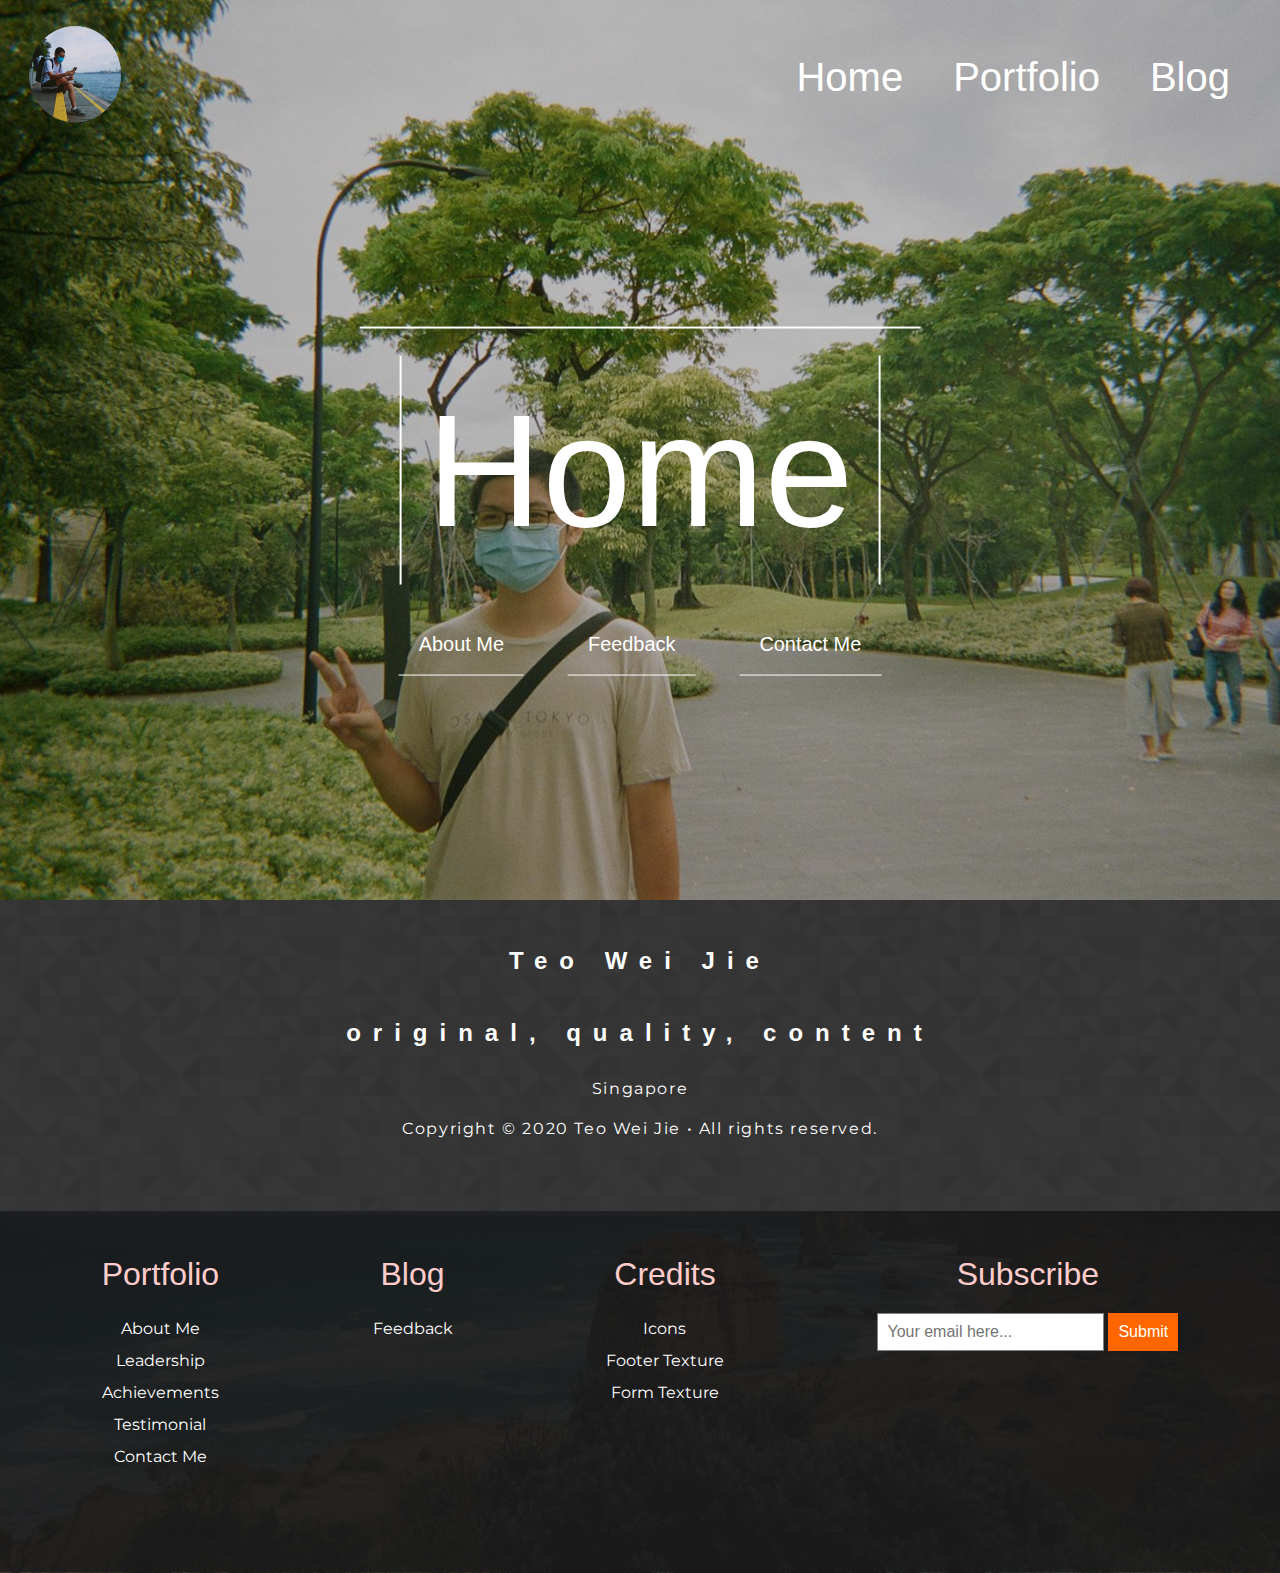
<file: index.html>
<!DOCTYPE html>
<html lang="en">

<!--head-->

<head>

    <meta charset="UTF-8">
    <meta name="viewport" content="width=device-width, initial-scale=1.0">
    <meta http-equiv="X-UA-Compatible" content="ie=edge">

    <!--title-->
    <title>My &Xi; Home</title>

    <!--links-->

    <!--favicon-->
    <link rel="icon" type="image/x-icon" href="images/logo.png" />

    <!--css-->
    <link href="css/normalise.css" rel="stylesheet">
    <link href="css/stylesheet.css" rel="stylesheet">

    <!--fontawesome-->
    <link rel="stylesheet" href="https://use.fontawesome.com/releases/v5.8.2/css/all.css"
        integrity="sha384-oS3vJWv+0UjzBfQzYUhtDYW+Pj2yciDJxpsK1OYPAYjqT085Qq/1cq5FLXAZQ7Ay" crossorigin="anonymous">

    <!--googlefonts-->
    <link rel="preconnect" href="https://fonts.gstatic.com">
<link href="https://fonts.googleapis.com/css2?family=Montserrat:wght@100;400&display=swap" rel="stylesheet">

    <style>
        .herohome {
			display: flex;
			width: 100%;
			background-color: #fff;
			flex-wrap: wrap;
			/*wrap flex items to a new row if not enough space */

        }
        
        @media screen and (max-width: 800px) 
        {
            .herohome, .imageicons, .footericons .footer{
            width: 100%; /* The width is 100%, when the viewport is 800px or smaller */
            }
        }
    </style>
</head>

<!--body-->

<body>

    <!--header-->
 
    <header>
        <nav>

            <!--logo-->
            <a href="index.html"><img id="logo" src="images/logo.png" alt="Logo"></a>

            <!--navbar-->
            <div class="navbar">
                <a href="blog.html">Blog</a>
                <a href="portfolio.html">Portfolio</a>
                <a href="index.html">Home</a>
            </div>

        </nav>
    </header>

    <!--image-->

    <section>
        <figure>

            <!--heroimage-->
            <div class="herohome">

                <!--herotext-->
                <div class="herotext">

                    <!--icons-->
                    <div class="imageicons">
                        <a href="https://www.instagram.com/wjweijiewj/"><i class="fab fa-instagram"></i></a>
                        <a href="https://www.facebook.com/wjweijiewj"><i class="fab fa-facebook-f"></i></a>
                    </div>

                    <!--links-->
                    <h1><a href="index.html">Home</a></h1>
                    <h5><a href="portfolio.html#aboutme">About Me</a></h5>
                    <h5><a href="blog.html#feedback">Feedback</a></h5>
                    <h5><a href="portfolio.html#contactme">Contact Me </a></h5>

                </div>

            </div>

        </figure>
    </section>

    <!--footer-->

    <footer>

        <!--image-->

        <section>
            <figure>

                <!--text-->
                <h2>Teo Wei Jie</h2>
                <h2>original, quality, content</h2>
                <p>Singapore</p>
                <p>Copyright &copy; 2020 Teo Wei Jie &bull; All rights reserved.</p>

                <!--icons-->
                <div class="footericons">
                    <a href="https://www.instagram.com/wjweijiewj/"><i class="fab fa-instagram"></i></a>
                    <a href="https://www.facebook.com/wjweijiewj"><i class="fab fa-facebook-f"></i></a>
                </div>

            </figure>
        </section>

        <!--bottom footer-->

        <figure>
            <div class="footer">

                <!--portfolio-->
                <div id="portfolio">
                    <h1>Portfolio</h1>
                    <a href="portfolio.html#aboutme">About Me</a>
                    <a href="portfolio.html#leadership">Leadership</a>
                    <a href="portfolio.html#achievements">Achievements</a>
                    <a href="portfolio.html#testimonial">Testimonial</a>
                    <a href="portfolio.html#contactme">Contact Me</a>
                </div>

                <!--blog-->
                <div id="blog">
                    <h1>Blog</h1>
                    <a href="blog.html#feedback">Feedback</a>
                </div>

                <!--credits-->
                <div id="credits">
                    <h1>Credits</h1>
                    <a href="https://fontawesome.com/">Icons</a>
                    <a href="https://www.toptal.com/designers/subtlepatterns/prism/">Footer Texture</a>
                    <a href="https://www.toptal.com/designers/subtlepatterns/email-pattern/">Form Texture</a>
                </div>

                <!--subscribe-->
                <div id="subscribe">
                    <h1>Subscribe</h1>
                    <form>
                        <input type="email" name="email" placeholder="Your email here..." required>
                        <input type="submit" value="Submit">
                    </form>
                </div>

            </div>
        </figure>

    </footer>

</body>

</html>
</file>
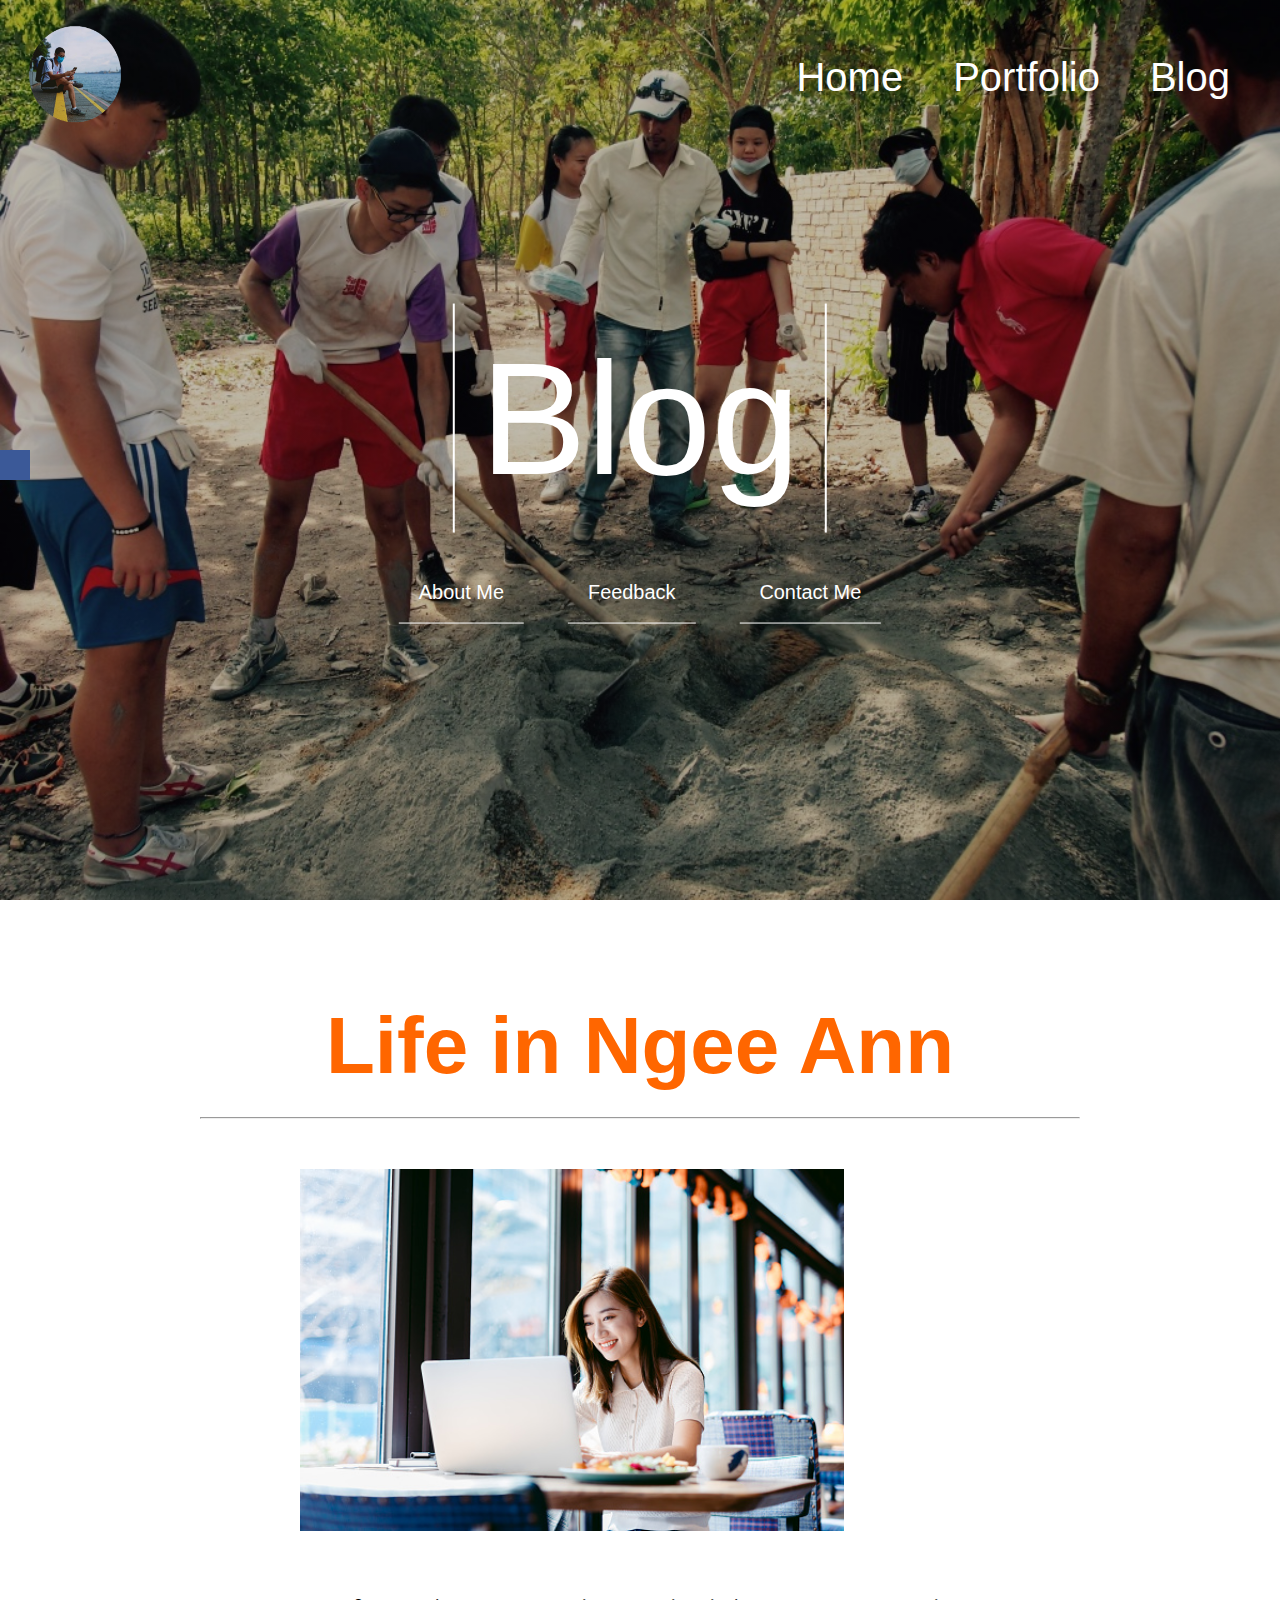
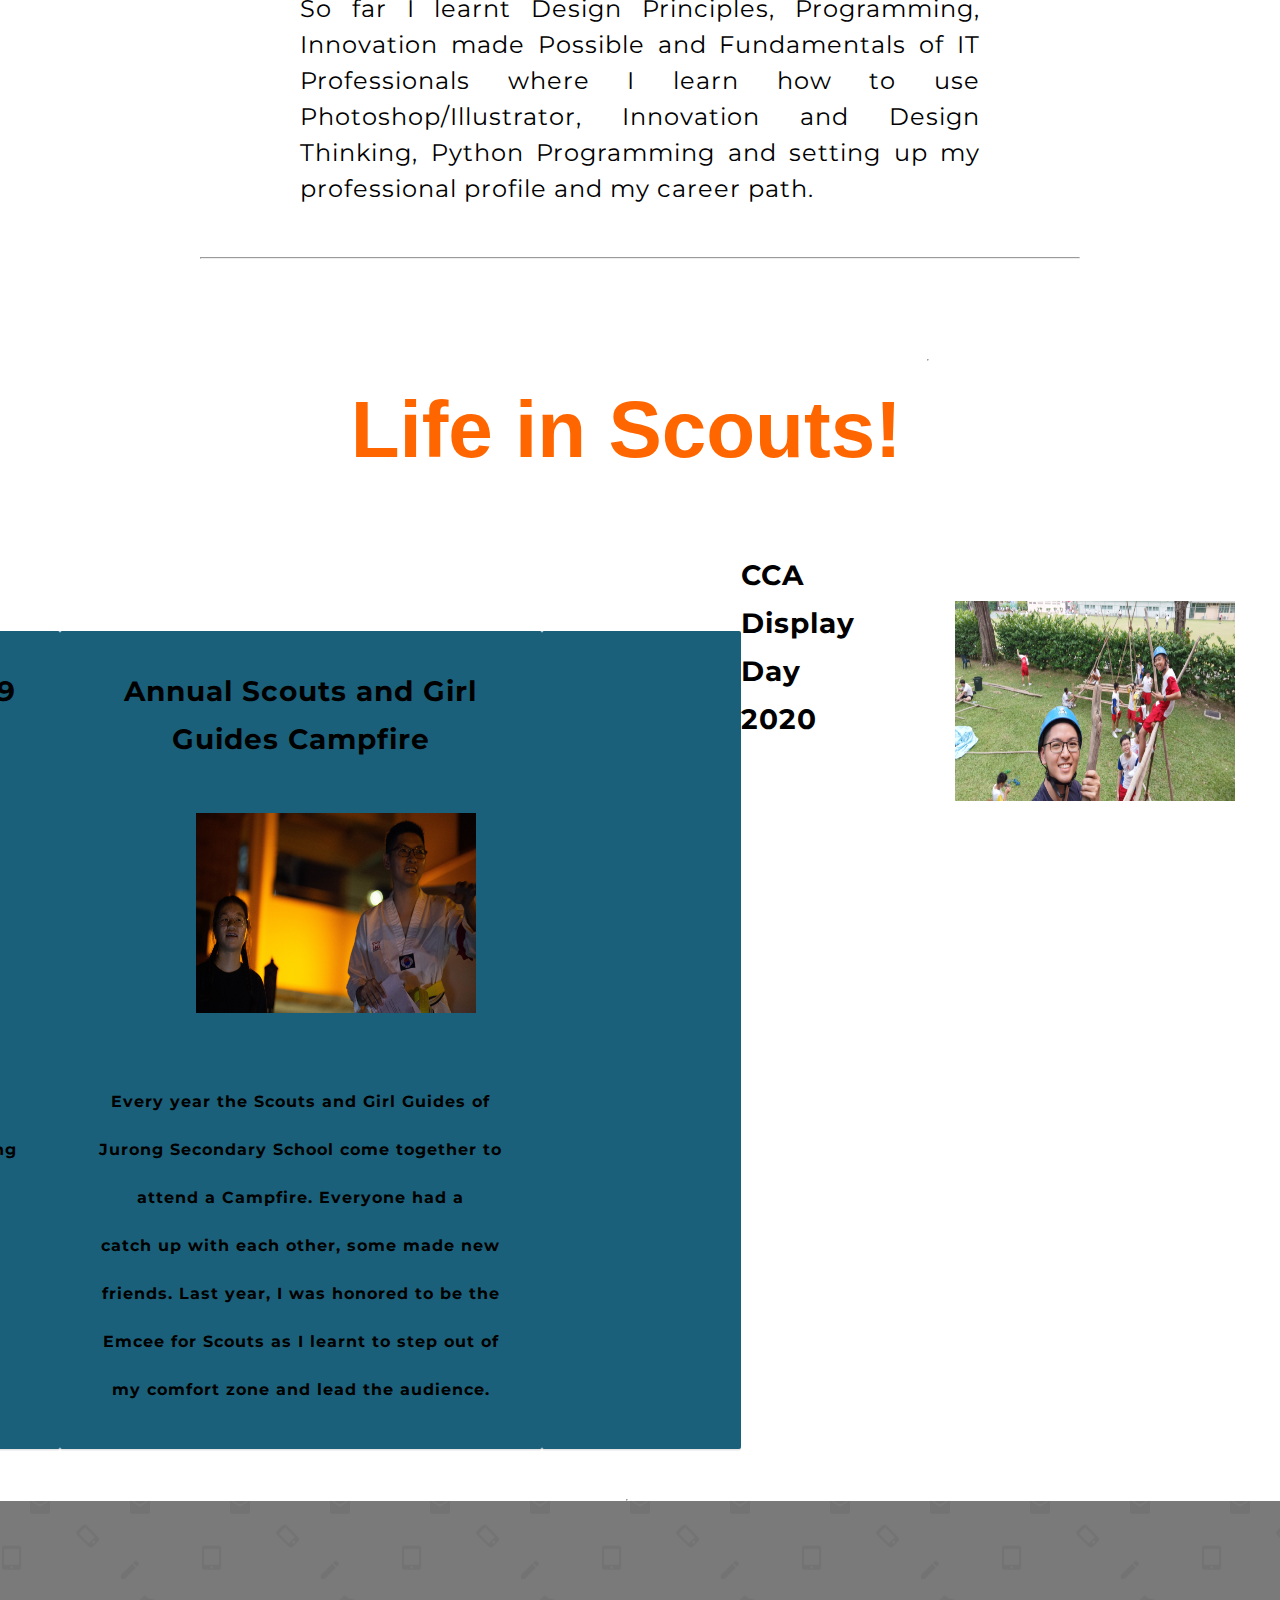
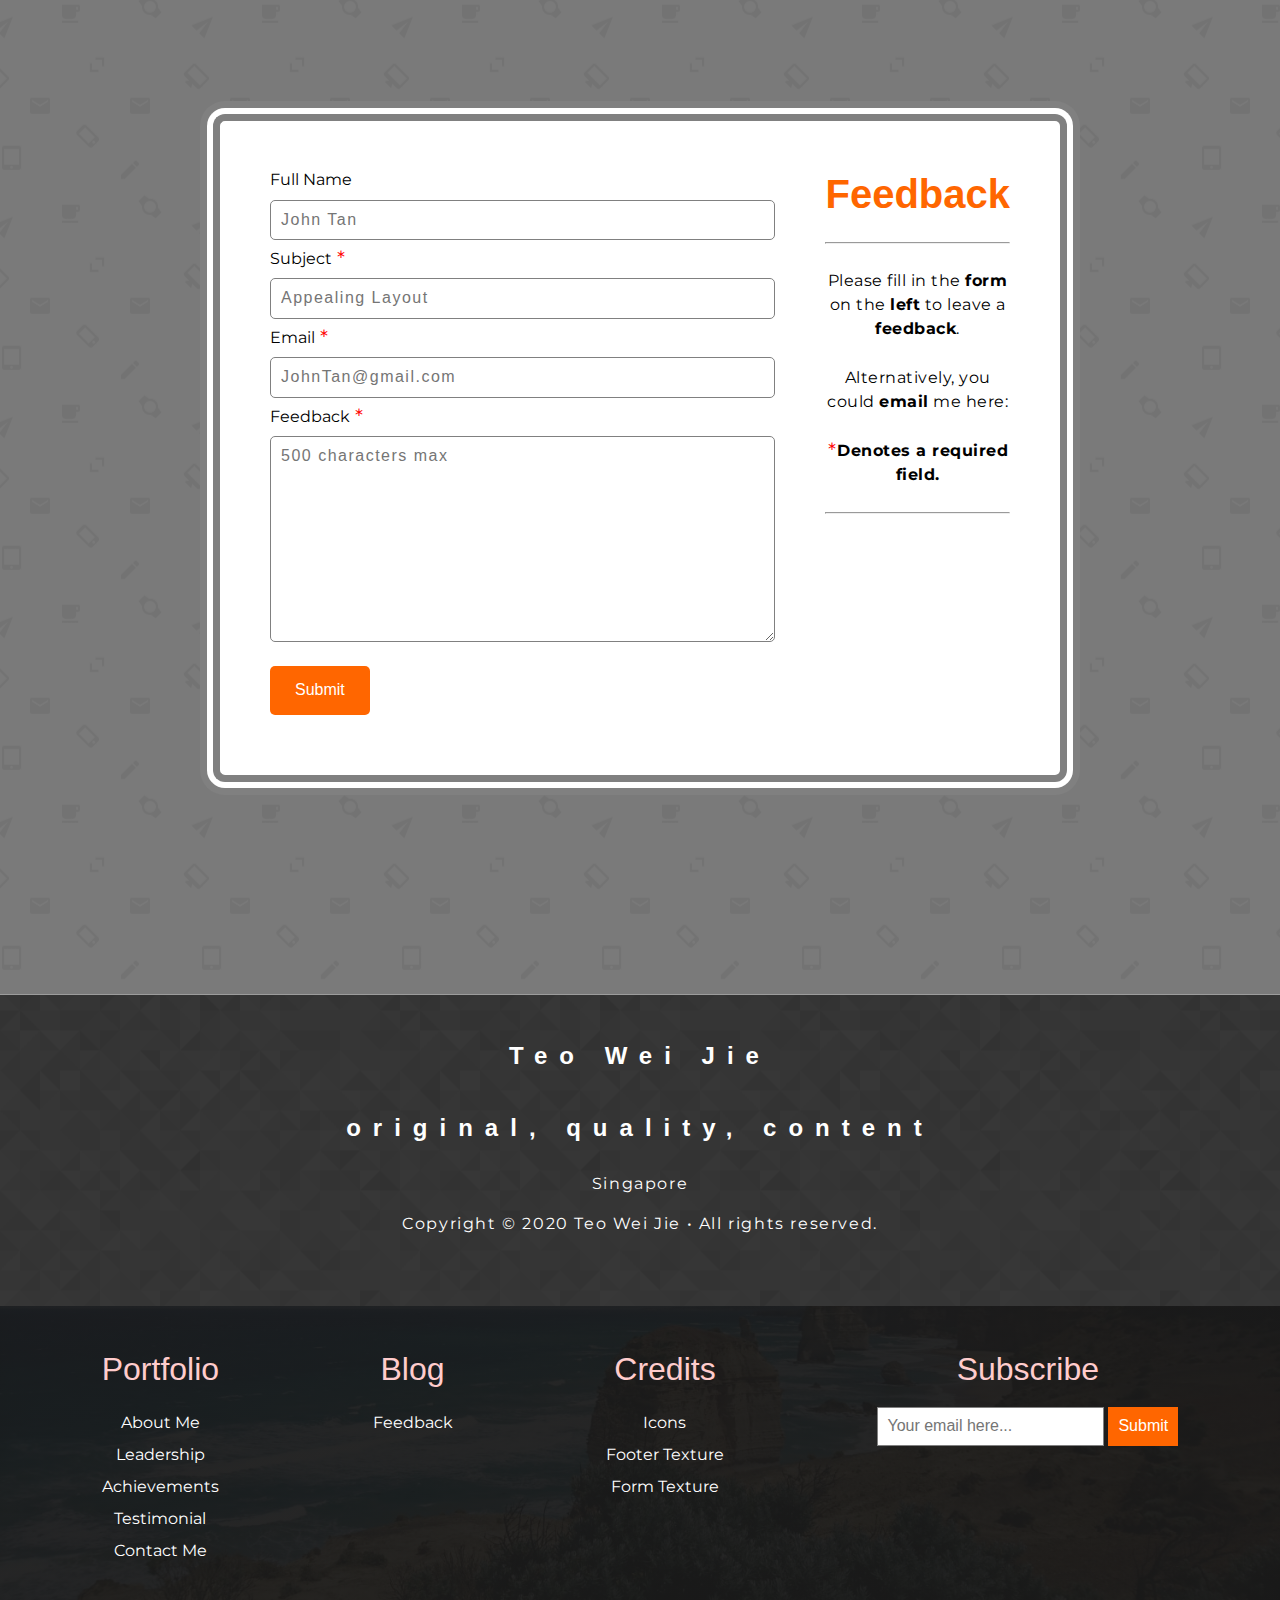
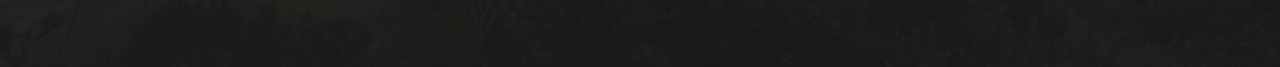
<file: blog.html>
<!DOCTYPE html>
<html lang="en">

<!--head-->

<head>

    <meta charset="UTF-8">
    <meta name="viewport" content="width=device-width, initial-scale=1.0">
    <meta http-equiv="X-UA-Compatible" content="ie=edge">

    <!--title-->
    <title>My &Xi; Blog</title>

    <!--links-->

    <!--favicon-->
    <link rel="icon" type="image/x-icon" href="images/logo.png" />

    <!--css-->
    <link href="css/normalise.css" rel="stylesheet">
    <link href="css/stylesheet.css" rel="stylesheet">

    <!--fontawesome-->
    <link rel="stylesheet" href="https://use.fontawesome.com/releases/v5.8.2/css/all.css"
        integrity="sha384-oS3vJWv+0UjzBfQzYUhtDYW+Pj2yciDJxpsK1OYPAYjqT085Qq/1cq5FLXAZQ7Ay" crossorigin="anonymous">

    <!--googlefonts-->
    <link rel="preconnect" href="https://fonts.gstatic.com">
<link href="https://fonts.googleapis.com/css2?family=Montserrat:wght@100;400&display=swap" rel="stylesheet">

</head>

<!--body-->

<body>

    <!--header-->

    <header>
        <nav>

            <!--logo-->
            <a href="index.html"><img id="logo" src="images/logo.png" alt="Logo"></a>

            <!--navbar-->
            <div class="navbar">
                <a href="blog.html">Blog</a>
                <a href="portfolio.html">Portfolio</a>
                <a href="index.html">Home</a>
            </div>

        </nav>
    </header>

    <!--image-->

    <section>
        <figure>

            <!--heroimage-->
            <div class="heroblog">

                <!--herotext-->
                <div class="herotext">

                    <!--links-->
                    <h1><a href="blog.html">Blog</a></h1>
                    <h5><a href="portfolio.html#aboutme">About Me</a></h5>
                    <h5><a href="#feedback">Feedback</a></h5>
                    <h5><a href="portfolio.html#contactme">Contact Me</a></h5>

                </div>

            </div>

        </figure>
    </section>

    <!--iconbar-->

    <div class="iconbar">
        <a href="https://www.instagram.com/wjweijiewj/" class="instagram"><i class="fab fa-instagram"></i></a>
        <a href="https://www.facebook.com/wjweijiewj" class="facebook"><i class="fab fa-facebook-f"></i></a>
    </div>

    <!--blog-->

    <section>
        <article>
            <div class="blog">

                <div>

                    <h2>Life in Ngee Ann</h2>
                    <hr>

                    <p id="ngeeann">
                        <img src="images/computer.jpg" alt="computer" style="width:80%;height:80%;"/>
                        <p>So far I learnt Design Principles, Programming, Innovation made Possible and Fundamentals of IT Professionals where I learn how to use Photoshop/Illustrator, Innovation and Design Thinking, Python Programming and setting up my professional profile and my career path.</p>


                    <hr>

                </div>

                <section class = "container5">
                    <h2>Life in Scouts!</h2>
                    <hr>
                    
                        
                    <ul class="flex-container">
                        <li class="flex-item2">
                            <h3>National Day Parade 2019</h3>     
                            <p class="center"><img src="images/scout1.jpg" alt="Basketball" style="width:280px;height:200px;"> </p>
                            
                            <h6>
                                This is our school National Day Parade where we commemorate Singapore's Independence. 
                                I oversee the safety during the rehearsals and on the actual day.
                            </h6>
                        </li>
                    

                    
                        <li class="flex-item2">
                            <h3>Annual Scouts and Girl Guides Campfire</h3>
                        <p class="center"><img src="images/scout2.jpg" alt="Basketball" style="width:280px;height:200px;"> </p>
                        <h6>
                            ​Every year the Scouts and Girl Guides of Jurong Secondary School come together to attend 
                            a Campfire. Everyone had a catch up with each other, some made new friends. Last year, 
                            I was honored to be the Emcee for Scouts as I learnt to step out of my comfort zone and 
                            lead the audience.
                        </h6>
                    </li>
                   

                    
                        <li class="flex-item2"></li>
                            <h3>CCA Display Day 2020</h3>
                        <p class="center"><img src="images/scout3.jpg" alt="Basketball" style="width:280px;height:200px;"> </p>
                        <h6>
                            This is an annual showcase of CCAs in Jurong Secondary School. I assist the Scouts 
                            to ensure safety and smooth flow of the event
                        </h6>
                    </li>
                   
                </ul>
                    

                    <hr>

                
            </section>
            </div>
        </article>
    </section>

    <!--form-->

    <section>
        <div id="feedback">

            <form>

                <label for="fullname">Full Name</label><br>
                <input type="text" id="fullname" name="fullname" placeholder="John Tan" autocomplete="on"><br>

                <label for="subject">Subject <sup>&lowast;</sup></label><br>
                <input type="text" id="subject" name="subject" placeholder="Appealing Layout" required><br>

                <label for="email">Email <sup>&lowast;</sup></label><br>
                <input type="email" id="email" name="email" placeholder="JohnTan@gmail.com" autocomplete="on" required><br>

                <label for="formfeedback">Feedback <sup>&lowast;</sup></label><br>
                <textarea id="formfeedback" name="formfeedback" maxlength="500" rows="10" placeholder="500 characters max"
                    required></textarea><br>

                <input type="submit" value="Submit">

            </form>

            <article>
                <h2>Feedback</h2>
                <hr>
                <p>Please fill in the <b>form</b> on the <b>left</b> to leave a <b>feedback</b>.</p>
                <p>Alternatively, you could <b>email</b> me here:</p>
                <a href="mailto:wjjiejie02@gmail.com"><i class="fas fa-envelope"></i></a>
                <p><sup>&lowast;</sup><strong>Denotes a required field.</strong></p>
                <hr>
            </article>

        </div>
    </section>

    <!--footer-->

    <footer>

        <!--image-->

        <section>
            <figure>

                <!--text-->
                <h2>Teo Wei Jie</h2>
                <h2>original, quality, content</h2>
                <p>Singapore</p>
                <p>Copyright &copy; 2020 Teo Wei Jie &bull; All rights reserved.</p>

                <!--icons-->
                <div class="footericons">
                    <a href="https://www.instagram.com/wjweijiewj/"><i class="fab fa-instagram"></i></a>
                    <a href="https://www.facebook.com/wjweijiewj"><i class="fab fa-facebook-f"></i></a>
                </div>

            </figure>
        </section>

        <!--bottom footer-->

        <figure>
            <div class="footer">

                <!--portfolio-->
                <div id="portfolio">
                    <h1>Portfolio</h1>
                    <a href="portfolio.html#aboutme">About Me</a>
                    <a href="portfolio.html#leadership">Leadership</a>
                    <a href="portfolio.html#achievements">Achievements</a>
                    <a href="portfolio.html#testimonial">Testimonial</a>
                    <a href="portfolio.html#contactme">Contact Me</a>
                </div>

                <!--blog-->
                <div id="blog">
                    <h1>Blog</h1>
                    <a href="#feedback">Feedback</a>
                </div>

                <!--credits-->
                <div id="credits">
                    <h1>Credits</h1>
                    <a href="https://fontawesome.com/">Icons</a>
                    <a href="https://www.toptal.com/designers/subtlepatterns/prism/">Footer Texture</a>
                    <a href="https://www.toptal.com/designers/subtlepatterns/email-pattern/">Form Texture</a>
                </div>

                <!--subscribe-->
                <div id="subscribe">
                    <h1>Subscribe</h1>
                    <form>
                        <input type="email" name="email" placeholder="Your email here..." required>
                        <input type="submit" value="Submit">
                    </form>
                </div>

            </div>
        </figure>

    </footer>

</body>

</html>
</file>
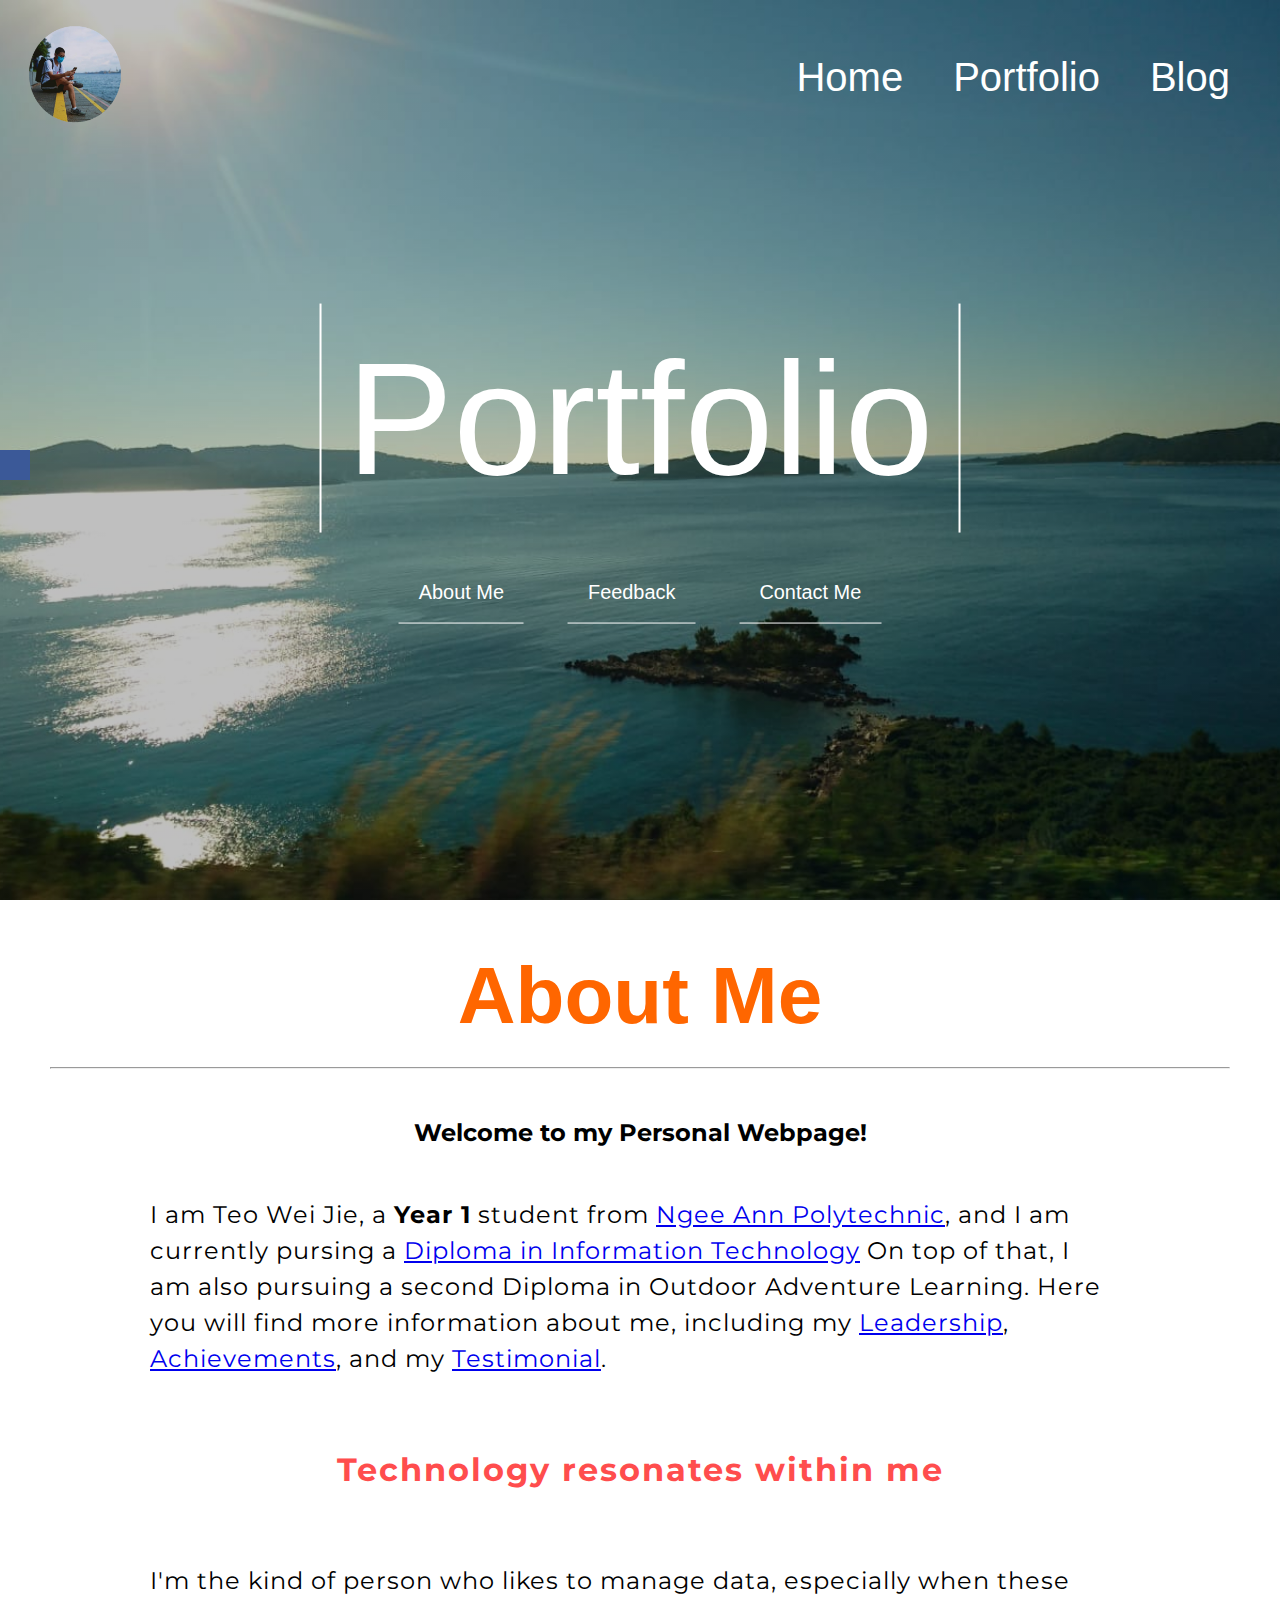
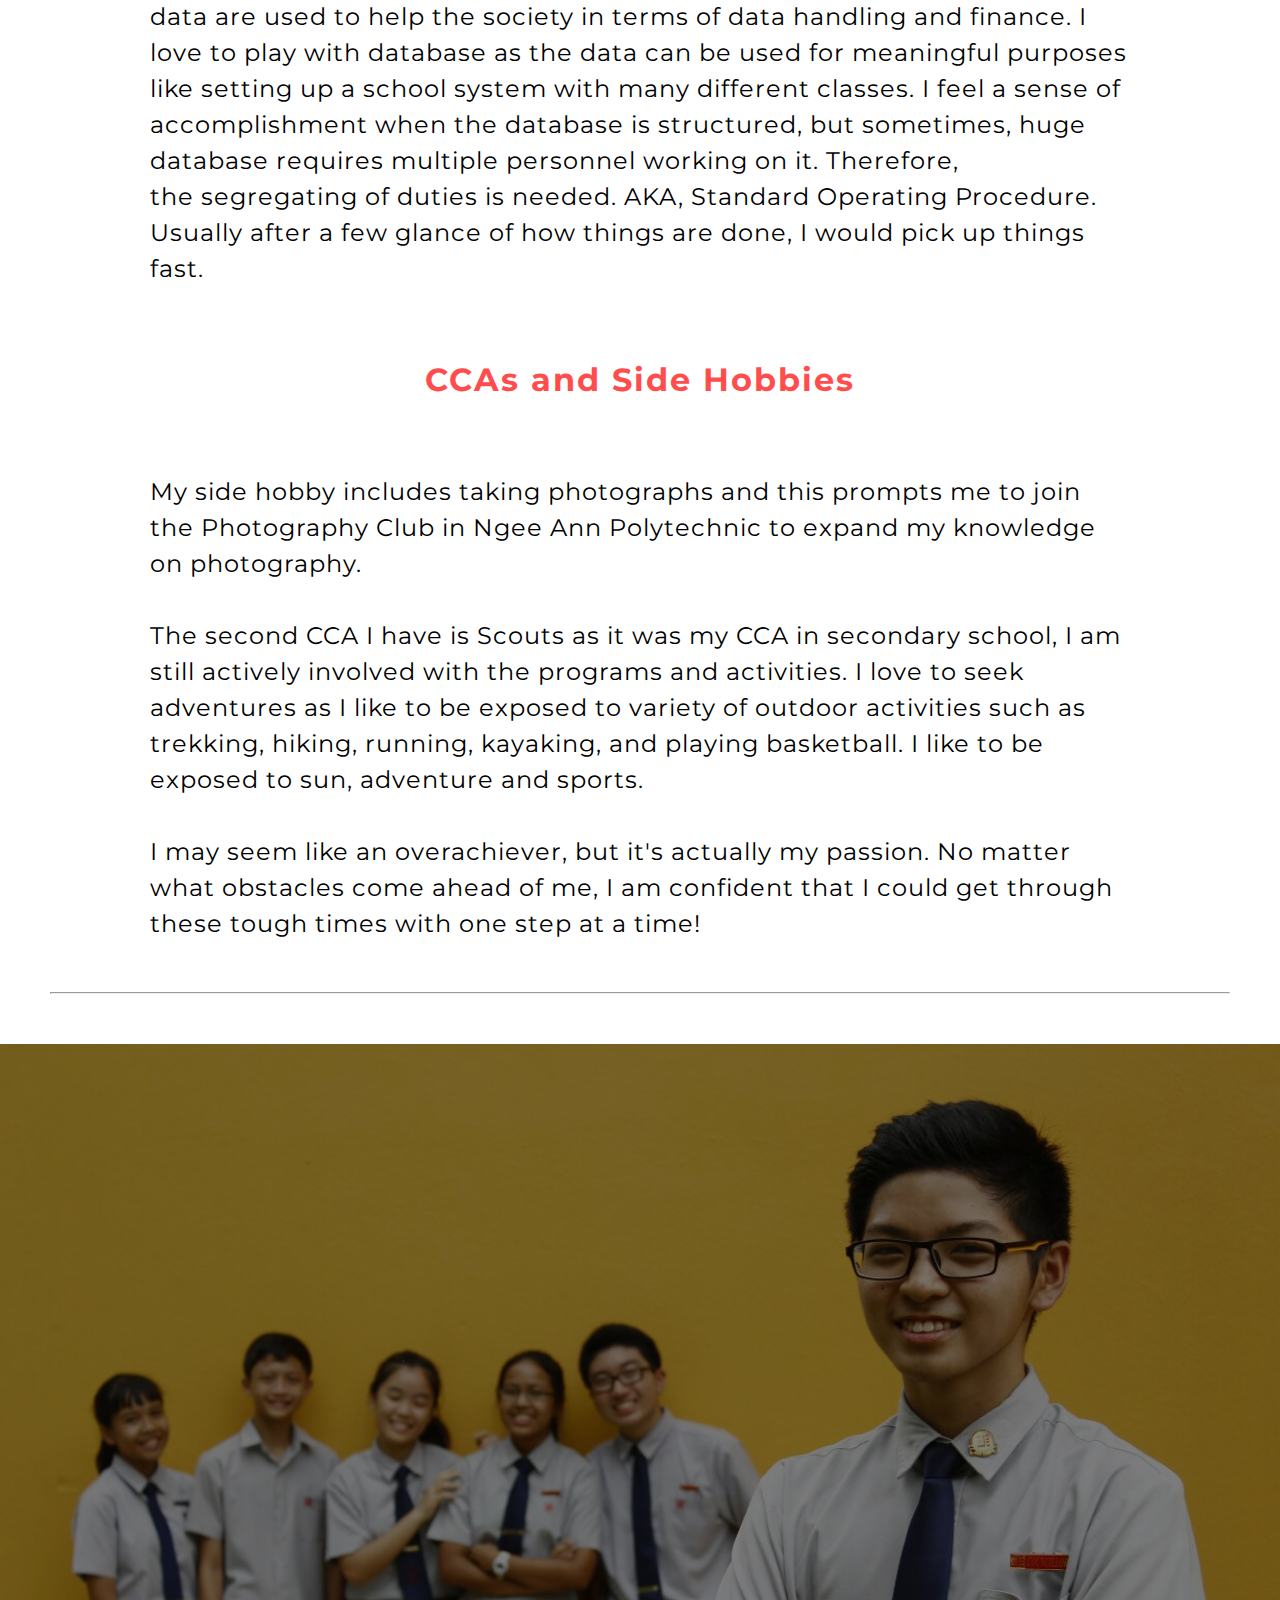
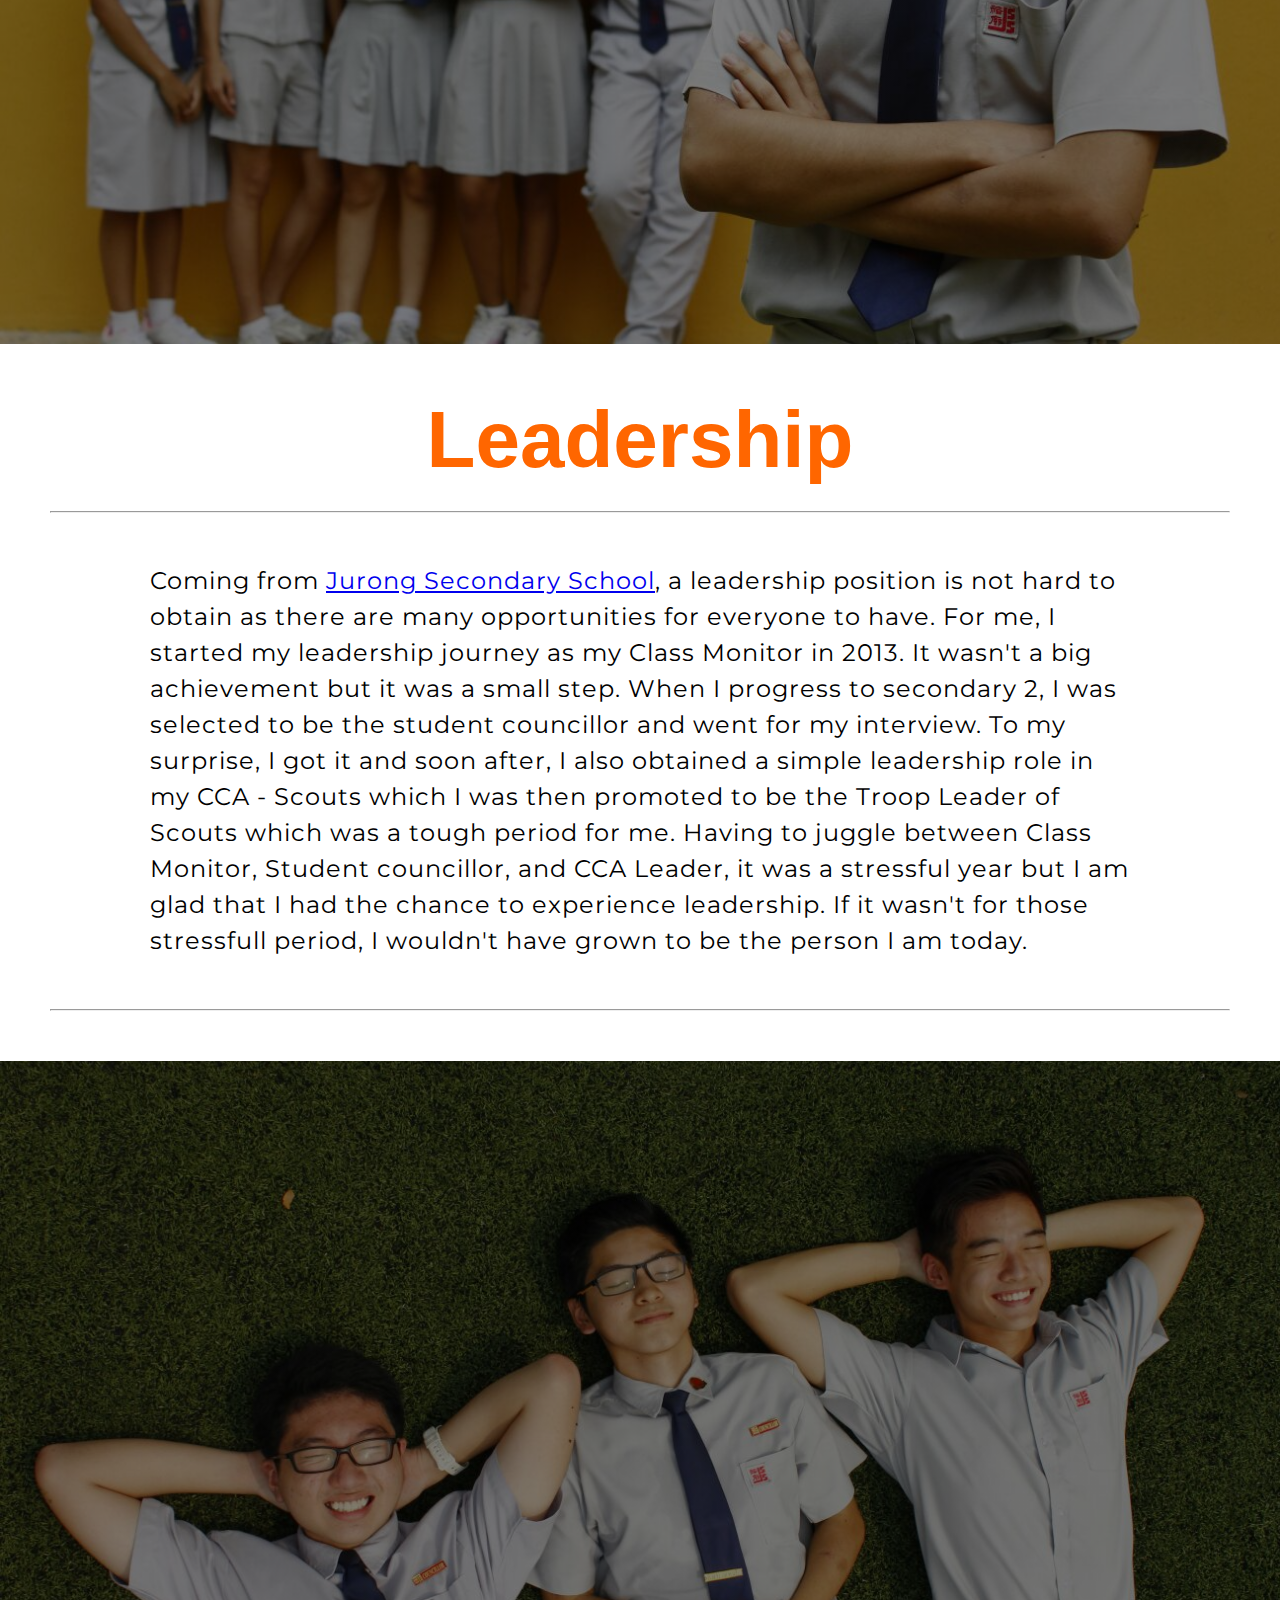
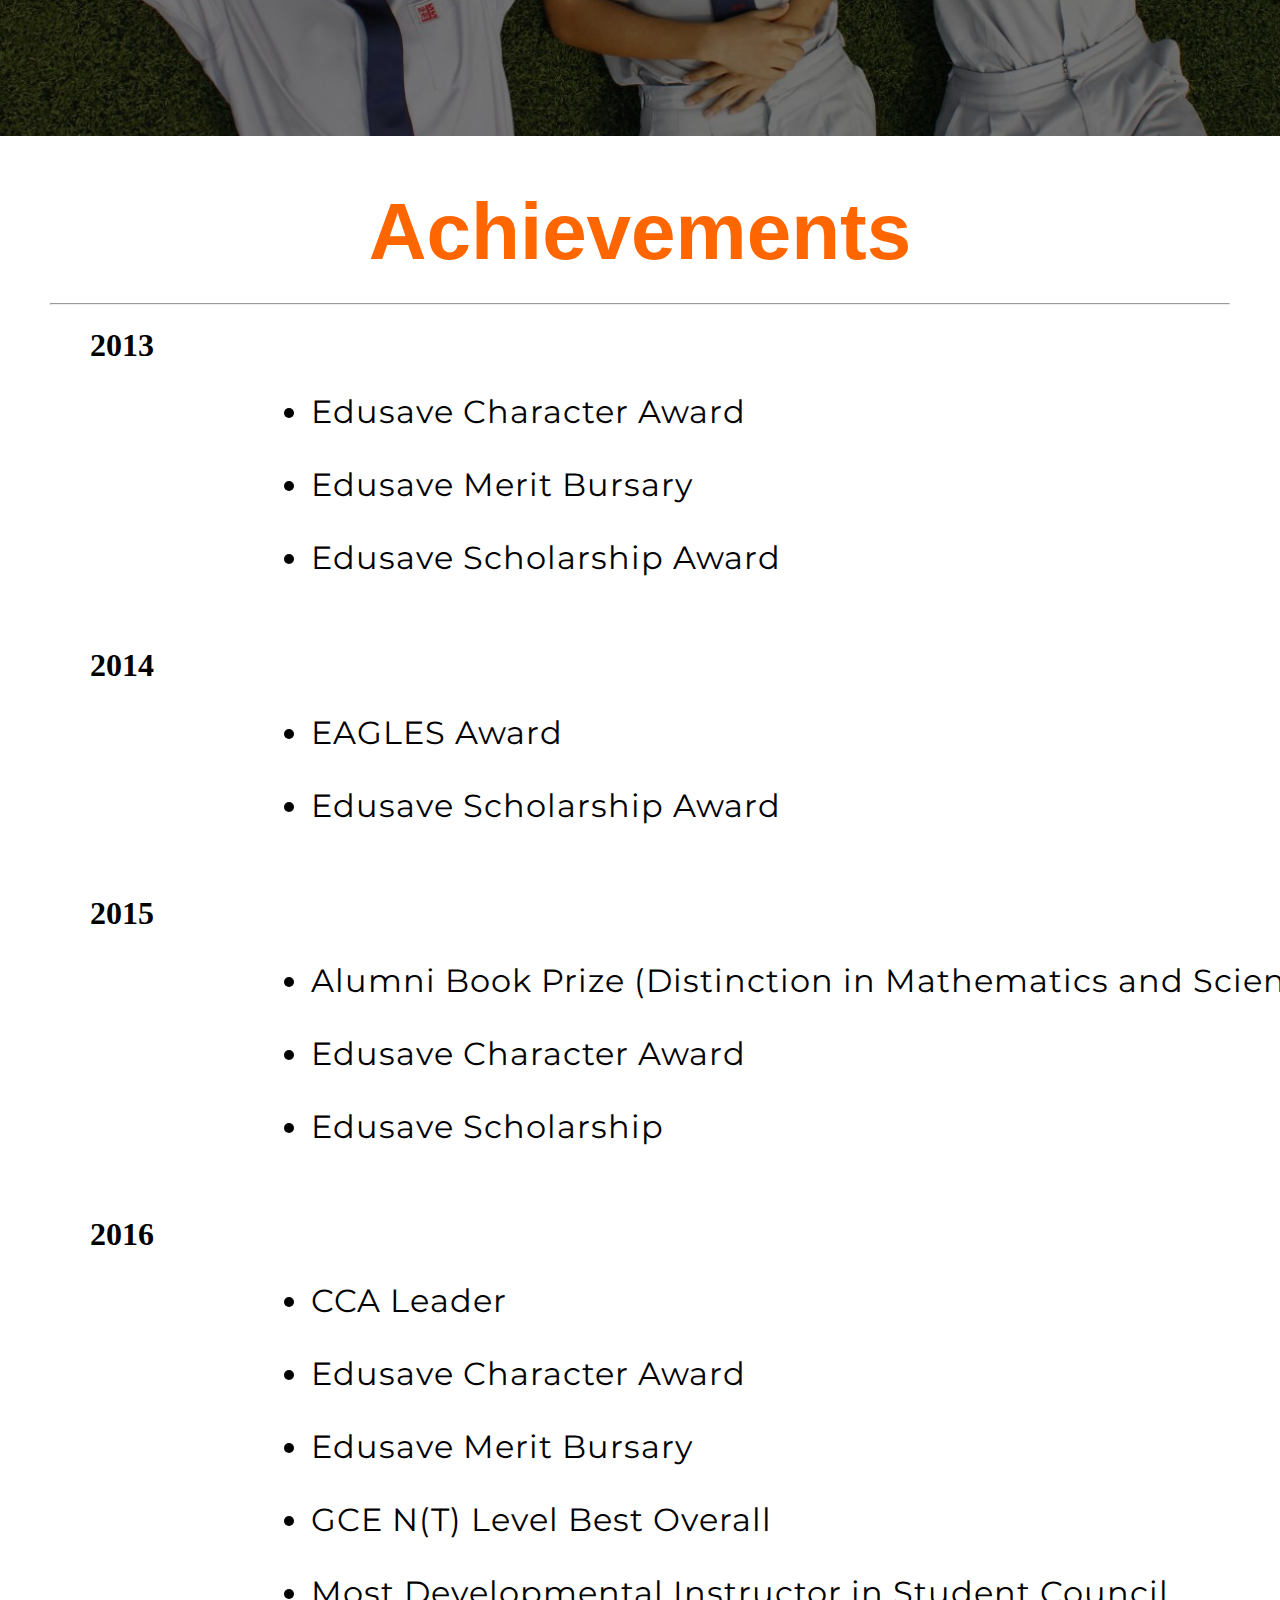
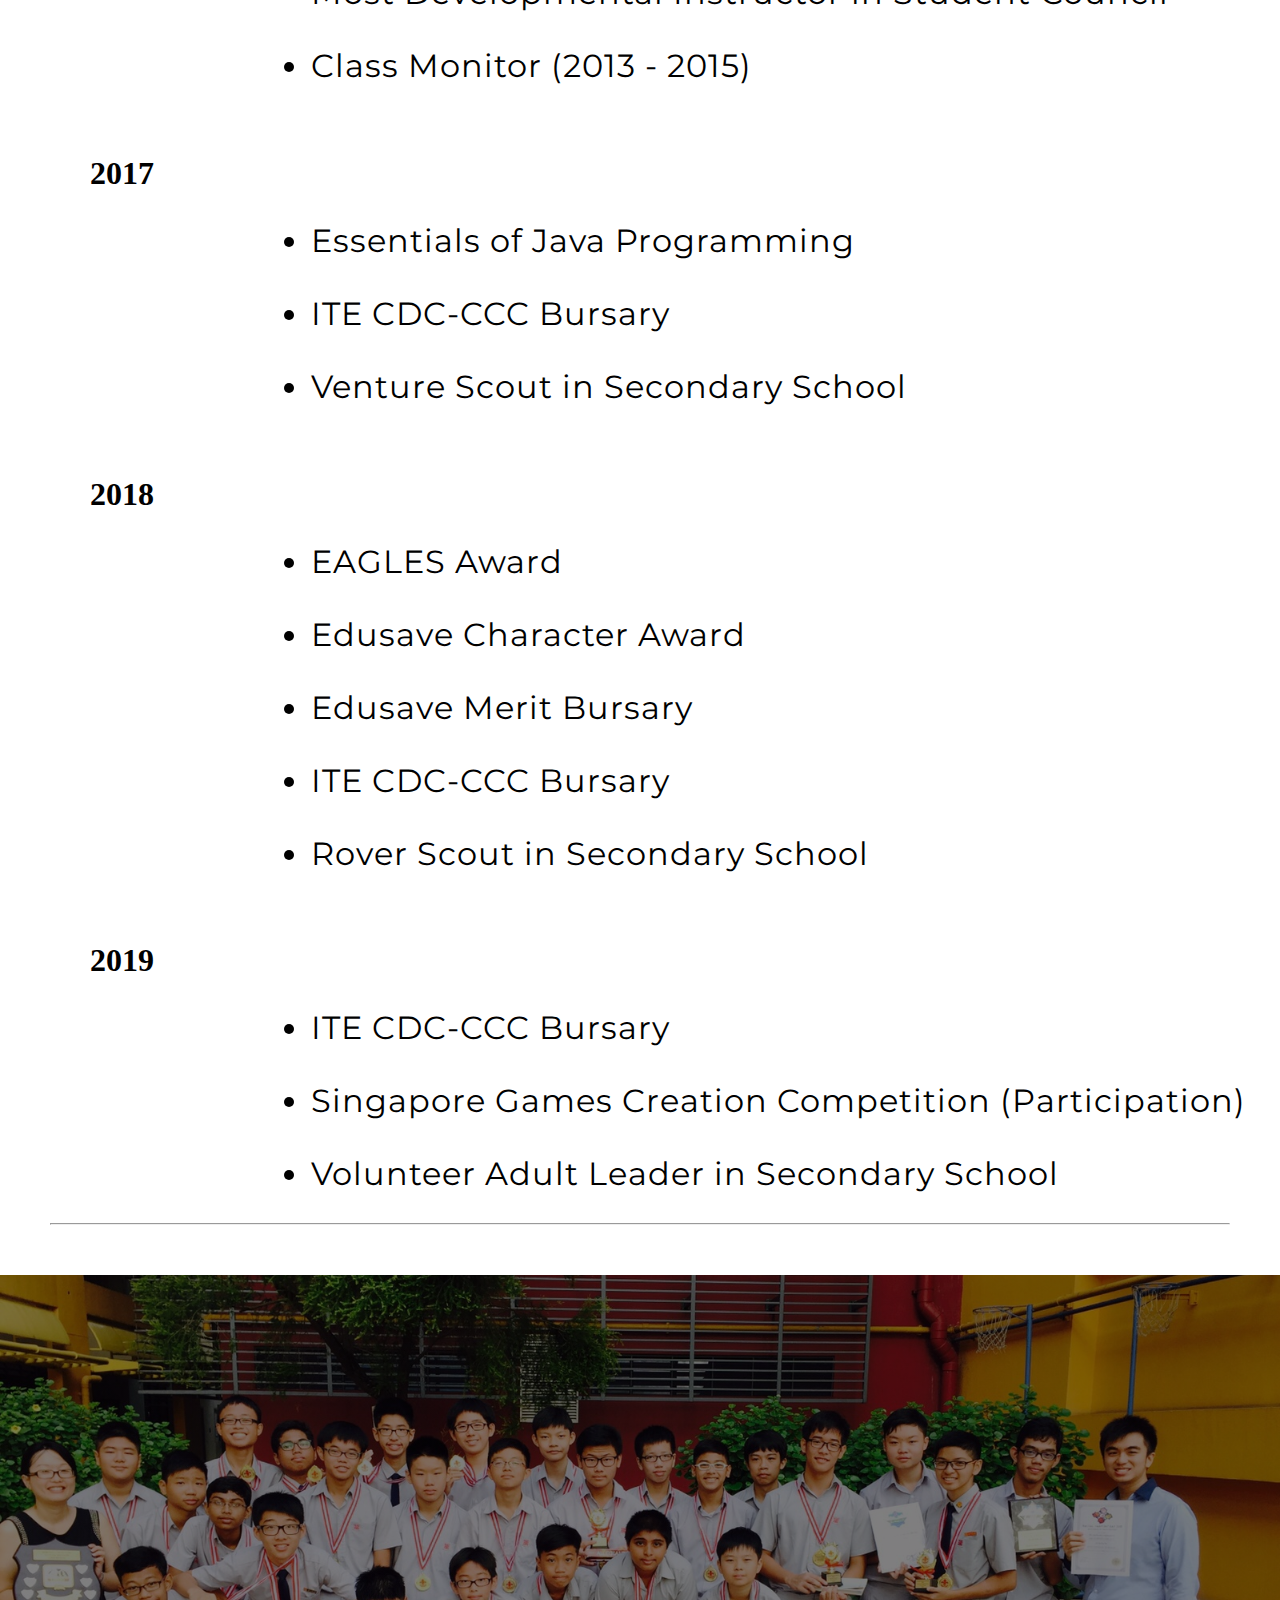
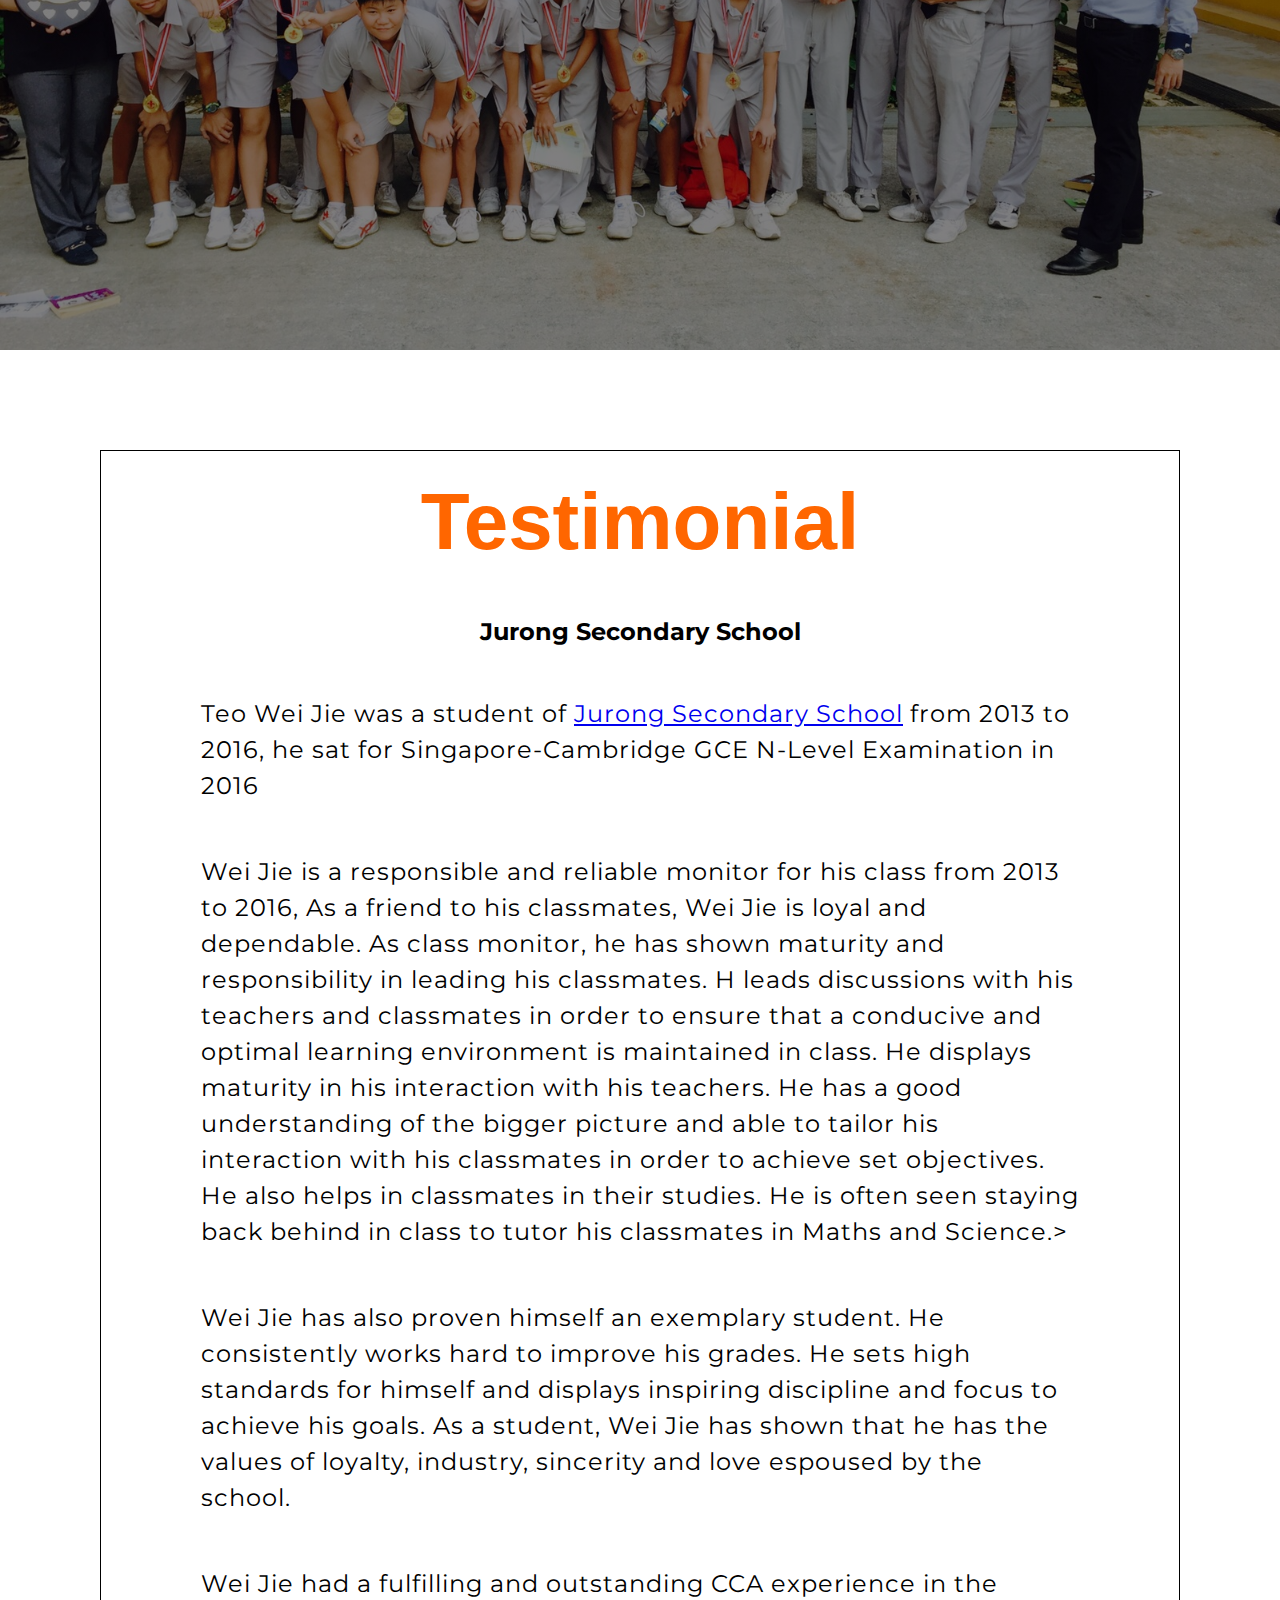
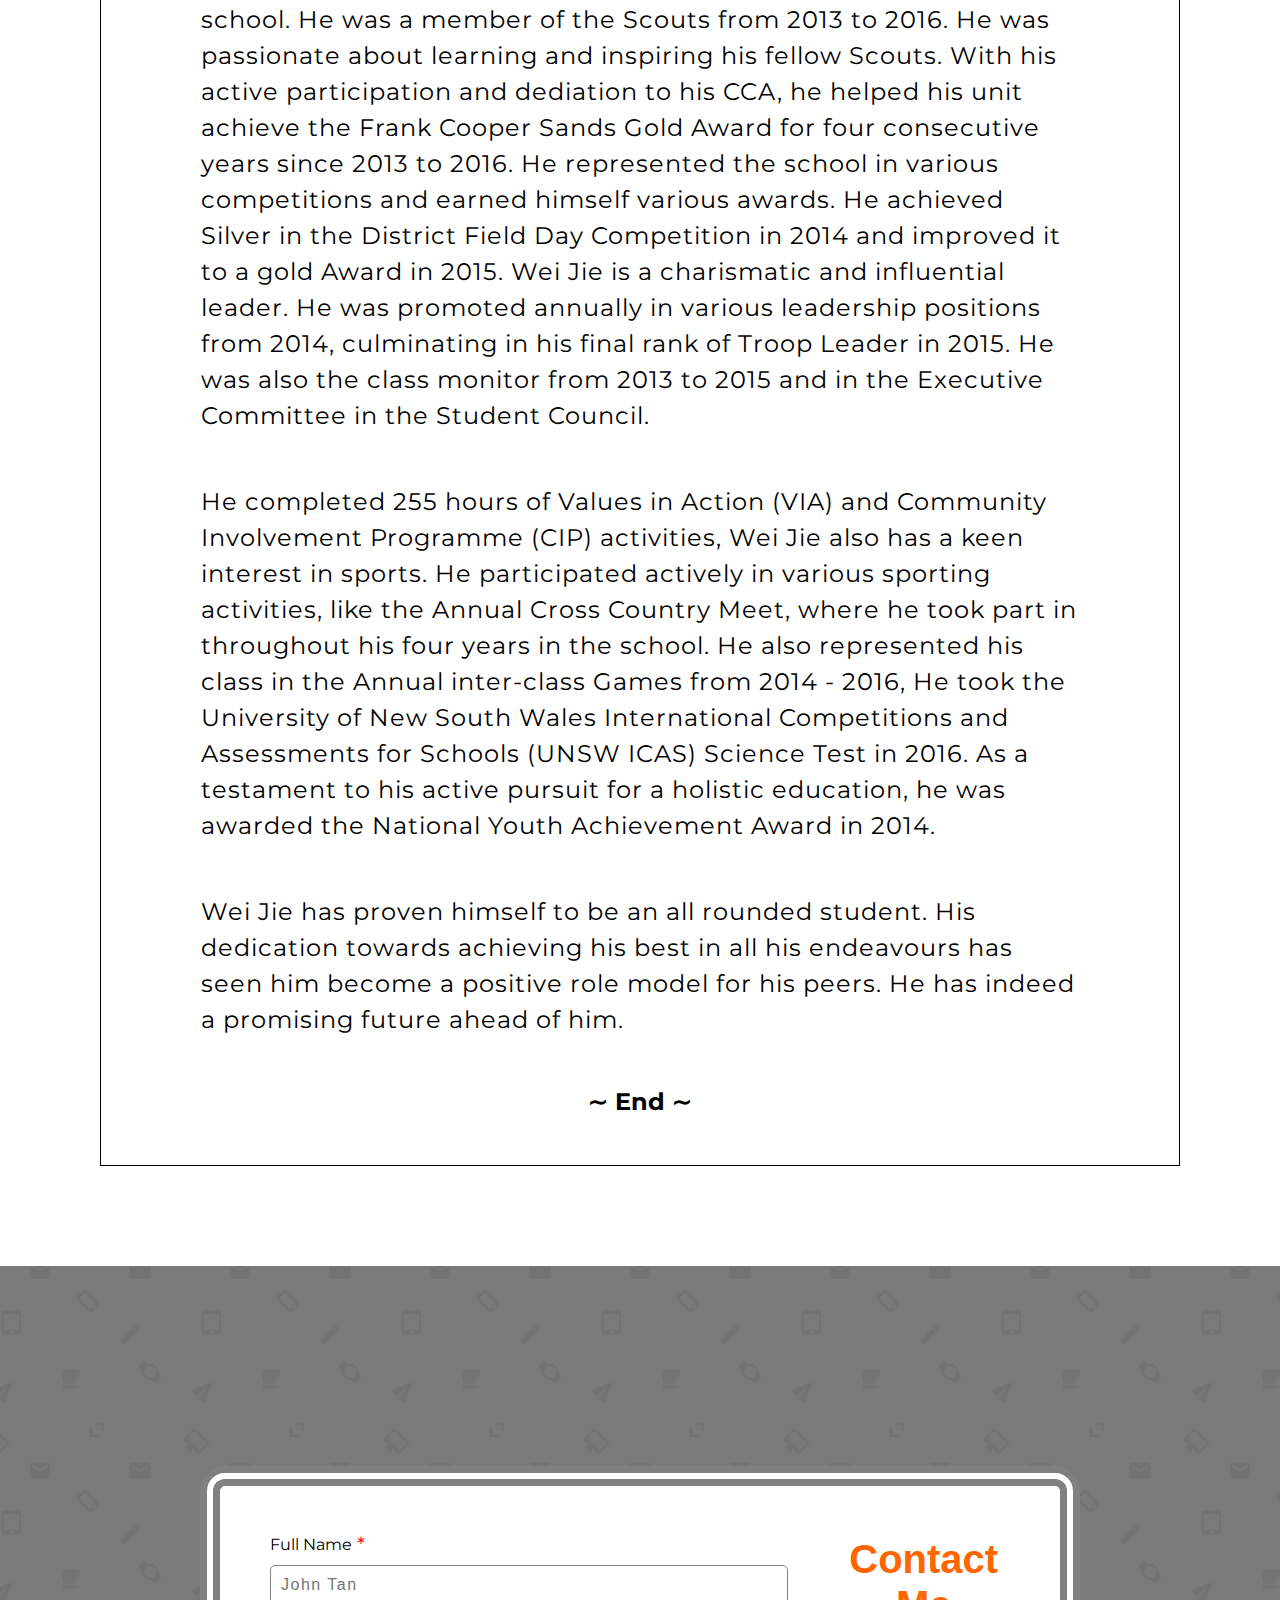
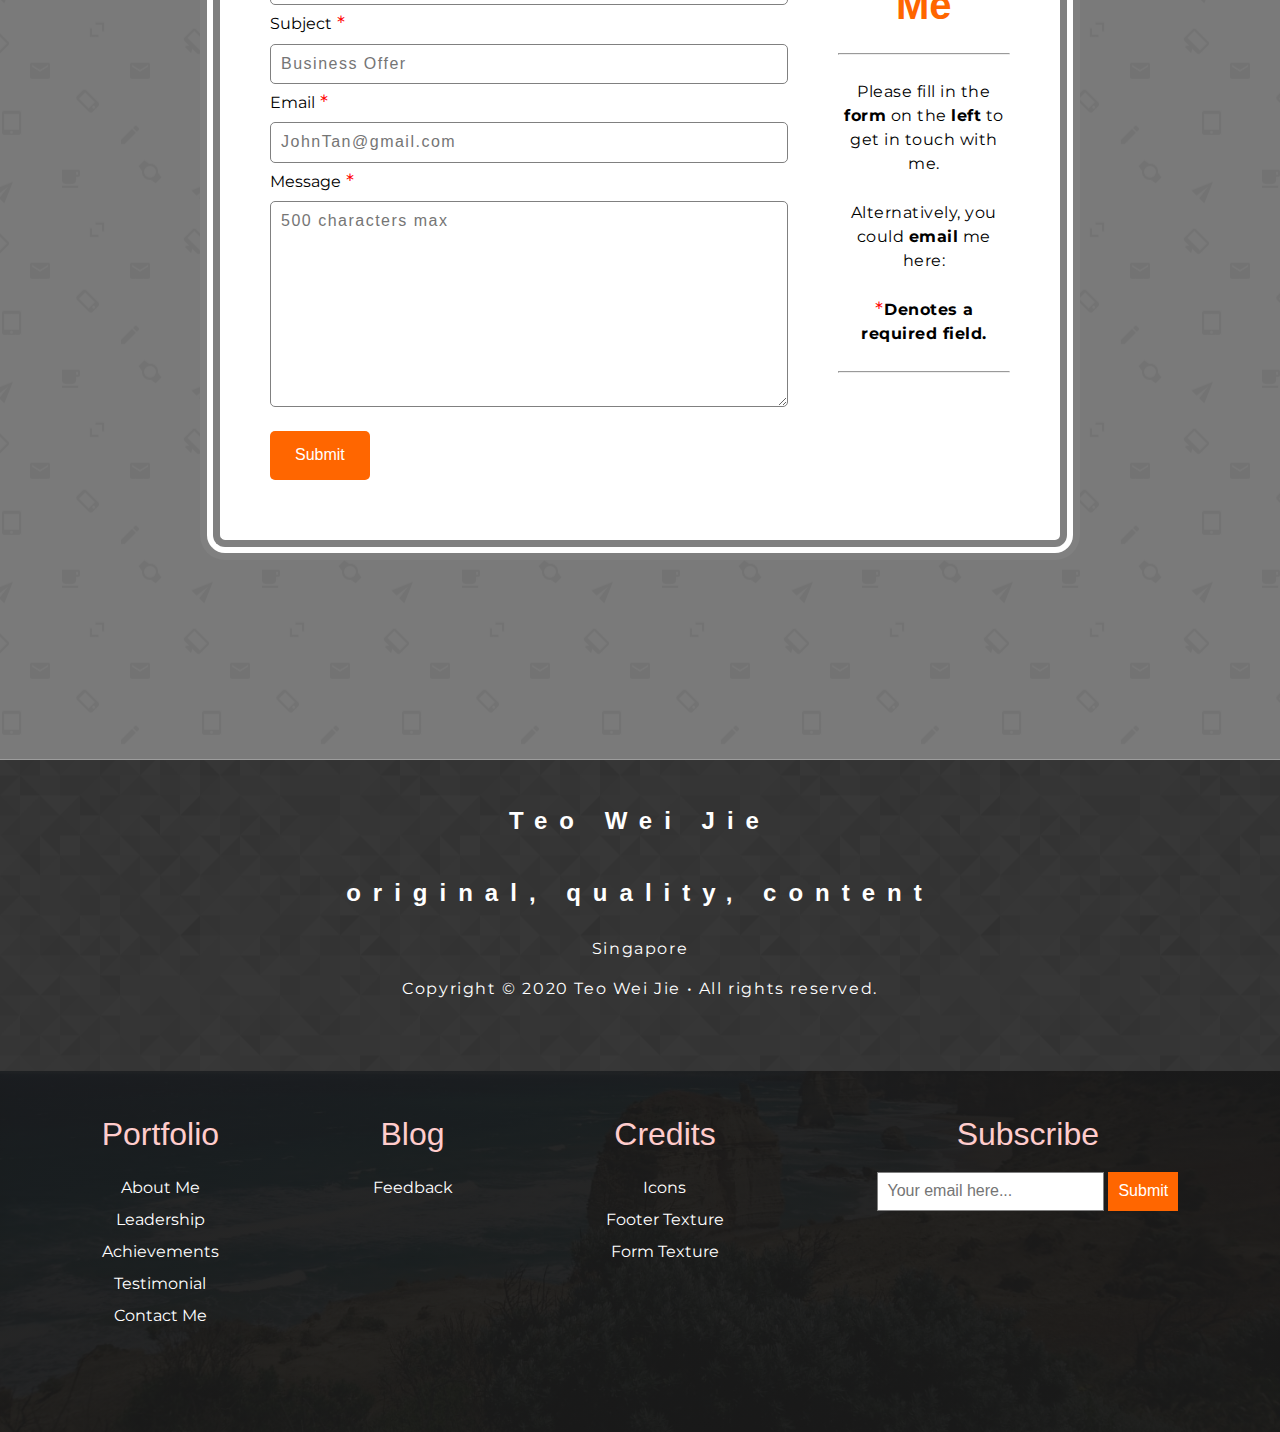
<file: portfolio.html>
<!DOCTYPE html>
<html lang="en">

<!--head-->

<head>

    <meta charset="UTF-8">
    <meta name="viewport" content="width=device-width, initial-scale=1.0">
    <meta http-equiv="X-UA-Compatible" content="ie=edge">

    <!--title-->
    <title>My &Xi; Portfolio</title>

    <!--links-->

    <!--favicon-->
    <link rel="icon" type="image/x-icon" href="images/logo.png" />

    <!--css-->
    <link href="css/normalise.css" rel="stylesheet">
    <link href="css/stylesheet.css" rel="stylesheet">

    <!--fontawesome-->
    <link rel="stylesheet" href="https://use.fontawesome.com/releases/v5.8.2/css/all.css"
        integrity="sha384-oS3vJWv+0UjzBfQzYUhtDYW+Pj2yciDJxpsK1OYPAYjqT085Qq/1cq5FLXAZQ7Ay" crossorigin="anonymous">

    <!--googlefonts-->
    <link rel="preconnect" href="https://fonts.gstatic.com">
<link href="https://fonts.googleapis.com/css2?family=Montserrat:wght@100;400&display=swap" rel="stylesheet">

    <style>
            .container {
                display: flex;
                width: 100%;
                background-color: #fff;
                flex-wrap: wrap;
                /*wrap flex items to a new row if not enough space */
    
            }
    
            /* flex item of 20% per item */
            .flex-item {
                padding: 2%;
                flex-grow: 1;
                flex-basis: 15%;
    
                display: flex;
                flex-direction: column;
                border: 1px solid #D3D3D3;
            }
    
            .flex-img img {
                max-width: 100%;
            }
    
            .flex-info {
                margin-top: auto;
            }
    
            @media (max-width: 920px) {
                .flex-item {
                    flex: 1 21%;
                }
            }
    
        img{
          width: 400px;
        }
    @media screen and (max-width: 576px)
    {
      .flex-item
      {
        flex-basis: 46%;
        flex-grow:0;
        flex: 0 1 45%;
      }
    }
    
        </style>
</head>

<!--body-->

<body>

    <!--header-->

    <header>
        <nav>

            <!--logo-->
            <a href="index.html"><img id="logo" src="images/logo.png" alt="Logo"></a>

            <!--navbar-->
            <div class="navbar">
                <a href="blog.html">Blog</a>
                <a href="portfolio.html">Portfolio</a>
                <a href="index.html">Home</a>
            </div>

        </nav>
    </header>

    <!--image-->

    <section>
        <figure>

            <!--heroimage-->
            <div class="heroportfolio">

                <!--herotext-->
                <div class="herotext">

                    <!--links-->
                    <h1><a href="portfolio.html">Portfolio</a></h1>
                    <h5><a href="#aboutme">About Me</a></h5>
                    <h5><a href="blog.html#feedback">Feedback</a></h5>
                    <h5><a href="#contactme">Contact Me</a></h5>

                </div>

            </div>

        </figure>
    </section>

    <!--iconbar-->

    <div class="iconbar">
        <a href="https://www.instagram.com/wjweijiewj/" class="instagram"><i class="fab fa-instagram"></i></a>
        <a href="https://www.facebook.com/wjweijiewj" class="facebook"><i class="fab fa-facebook-f"></i></a>
    </div>

    <!--portfolio-->

    <section>
        <article>

            <!--aboutme-->

            <div id="aboutme">
                <h2>About Me</h2>
                <hr>
                <h3>Welcome to my Personal Webpage!</h3>

                <p>
                    I am Teo Wei Jie, a <b>Year 1</b> student from <a href="https://www.np.edu.sg/"
                            target="_blank">Ngee Ann Polytechnic</a>, and I am currently pursing a <a
                            href="https://www.np.edu.sg/ict/Pages/it.aspx"
                            target="_blank">Diploma in Information Technology</a>
                            On top of that, I am also pursuing a second Diploma in Outdoor Adventure Learning. 

                        Here you will find more information about me, including my <a href="#leadership">Leadership</a>,
                        <a href="#achievements">Achievements</a>, and my <a href="#testimonial">Testimonial</a>.
                </p>

                <h4>
                    <sup><i class="fas fa-quote-left"></i></sup>
                    Technology resonates within me
                    <sup><i class="fas fa-quote-right"></i></sup>
                </h4>

                <p>
                    I'm the kind of person who likes to manage data, especially when these data are used to help the society 
                        in terms of data handling and finance. I love to play with database as the data can be used for meaningful 
                        purposes like setting up a school system with many different classes. I feel a sense of accomplishment when 
                        the database is structured, but sometimes, huge database requires multiple personnel working on it. Therefore, 
                        the segregating of duties is needed. AKA, Standard Operating Procedure. Usually after a few glance of how things 
                        are done, I would pick up things fast.
                </p>

                <h4>
                    <sup><i class="fas fa-quote-left"></i></sup>
                    CCAs and Side Hobbies
                    <sup><i class="fas fa-quote-right"></i></sup>
                </h4>

                <p>
                    My side hobby includes taking photographs and this prompts me to join the Photography Club in Ngee Ann Polytechnic to expand 
                        my knowledge on photography.
                        <br>
                        <br>
                        The second CCA I have is Scouts as it was my CCA in secondary school, I am still actively involved with the programs and activities. I love to seek adventures as I like to be 
                        exposed to variety of outdoor activities such as trekking, hiking, running, kayaking, and playing basketball. I like to be exposed to sun, adventure and sports. 
                        <br>
                        <br>
                        I may seem like an overachiever, but it's actually my passion. No matter what obstacles come ahead of me, I am confident that I could get through these tough times with one step at a time!
                </p>

                <hr>

            </div>

            <!--leadership image-->
            <figure>
                <div class="leadership"></div>
            </figure>

            <!--leadership-->

            <div id="leadership">
                <h2>Leadership</h2>
                <hr>

                <p>
                    Coming from <a href="https://jurongsec.moe.edu.sg/" target="_blank">Jurong Secondary School</a>, 
                    a leadership position is not hard to obtain as there are many opportunities for everyone
                    to have. For me, I started my leadership journey as my Class Monitor in 2013. It wasn't a 
                    big achievement but it was a small step. When I progress to secondary 2, I was selected to 
                    be the student councillor and went for my interview. To my surprise, I got it
                    and soon after, I also obtained a simple leadership role in my CCA - Scouts which I was then promoted to be
                    the Troop Leader of Scouts which was a tough period for me. Having to juggle between Class Monitor, Student councillor,
                     and CCA Leader, it was a stressful year but I am glad that I had the chance to experience leadership.
                     If it wasn't for those stressfull period, I wouldn't have grown to be the person I am today.
                </p>

                <hr>

            </div>

            <!--achievements image-->
            <figure>
                <div class="achievements"></div>
            </figure>

            <!--achievements-->

            <div id="achievements">
                <h2>Achievements</h2>
                <hr>

                <ul>
                    <h1>2013</h1>
                    <li>Edusave Character Award</li>
                    <li>Edusave Merit Bursary</li>
                    <li>Edusave Scholarship Award</li>

                    <br>
                    <h1>2014</h1>
                    <li>EAGLES Award</li>
                    <li>Edusave Scholarship Award</li>

                    <br>
                    <h1>2015</h1>
                    <li>Alumni Book Prize (Distinction in Mathematics and Science)</li>
                    <li>Edusave Character Award</li>
                    <li>Edusave Scholarship</li>

                    <br>
                    <h1>2016</h1>
                    <li>CCA Leader</li>
                    <li>Edusave Character Award</li>
                    <li>Edusave Merit Bursary</li>
                    <li>GCE N(T) Level Best Overall</li>
                    <li>Most Developmental Instructor in Student Council</li>
                    <li>Class Monitor (2013 - 2015)</li>

                    <br>
                    <h1>2017</h1>
                    <li>Essentials of Java Programming</li>
                    <li>ITE CDC-CCC Bursary</li>
                    <li>Venture Scout in Secondary School</li>

                    <br>
                    <h1>2018</h1>
                    <li>EAGLES Award</li>
                    <li>Edusave Character Award</li>
                    <li>Edusave Merit Bursary</li>
                    <li>ITE CDC-CCC Bursary</li>
                    <li>Rover Scout in Secondary School</li>

                    <br>
                    <h1>2019</h1>
                    <li>ITE CDC-CCC Bursary</li>
                    <li>Singapore Games Creation Competition (Participation)</li>
                    <li>Volunteer Adult Leader in Secondary School </li>
                </ul>
                <hr>

            </div>

            <!--testimonial image-->
            <figure>
                <div class="testimonial"></div>
            </figure>

            <!--testimonial-->

            <div id="testimonial">
                <h2>Testimonial</h2>
                <h3>Jurong Secondary School</h3>

                <p>
                    <i class="fas fa-quote-left"></i>
                    Teo Wei Jie was a student of <a href="https://jurongsec.moe.edu.sg/"
                        target="_blank">Jurong
                        Secondary School</a> from 2013 to 2016, he sat for Singapore-Cambridge GCE N-Level Examination in 2016
                </p>

                <p>
                    Wei Jie is a responsible and reliable monitor for his class from 2013 to 2016, As a friend to his classmates, Wei Jie is loyal and dependable. As class monitor,
                    he has shown maturity and responsibility in leading his classmates. H leads discussions with his teachers and classmates in order to ensure that a conducive
                    and optimal learning environment is maintained in class. He displays maturity in his interaction with his teachers. He has a good understanding of the bigger picture and able to tailor his 
                    interaction with his classmates in order to achieve set objectives. He also helps in classmates in their studies. He is often seen staying back behind in class to tutor his classmates in Maths and Science.>

                <p>
                    Wei Jie has also proven himself an exemplary student. He consistently works hard to improve his grades. He sets high standards for himself and displays inspiring discipline and focus 
                    to achieve his goals. As a student, Wei Jie has shown that he has the values of loyalty, industry, sincerity and love espoused by the school.
                </p>

                <p>
                    Wei Jie had a fulfilling and outstanding CCA experience in the school. He was a member of the Scouts from 2013 to 2016. He was passionate about learning and inspiring his fellow Scouts. 
                    With his active participation and dediation to his CCA, he helped his unit achieve the Frank Cooper Sands Gold Award for four consecutive years since 2013 to 2016. He represented the school in various
                     competitions and earned himself various awards. He achieved Silver in the District Field Day Competition in 2014 and improved it to a gold Award in 2015. 
                     Wei Jie is a charismatic and influential leader. He was promoted annually in various leadership positions from 2014, culminating in his final rank of Troop Leader in 2015. He was also the class monitor from 2013 to 2015
                      and in the Executive Committee in the Student Council.
                </p>

                <p>
                    He completed 255 hours of Values in Action (VIA) and Community Involvement Programme (CIP) activities, Wei Jie also has a keen interest in sports. He participated actively in various sporting activities, like 
                    the Annual Cross Country Meet, where he took part in throughout his four years in the school. He also represented his class in the Annual inter-class Games from 2014 - 2016, He took the University of New South Wales International 
                    Competitions and Assessments for Schools (UNSW ICAS) Science Test in 2016. As a testament to his active pursuit for a holistic education, he was awarded the National Youth Achievement Award in 2014.
                </p>

                <p>
                    Wei Jie has proven himself to be an all rounded student. His dedication towards achieving his best in all his endeavours has seen him become a positive role model for his peers. He has 
                    indeed a promising future ahead of him.
                    <i class="fas fa-quote-right"></i>
                </p>

                <h3>&sim; End &sim;</h3>

            </div>

        </article>
    </section>

    <!--form-->

    <section>
        <div id="contactme">

            <form>

                <label for="fullname">Full Name <sup>&lowast;</sup></label><br>
                <input type="text" id="fullname" name="fullname" placeholder="John Tan" autocomplete="on" required><br>

                <label for="subject">Subject <sup>&lowast;</sup></label><br>
                <input type="text" id="subject" name="subject" placeholder="Business Offer" required><br>

                <label for="email">Email <sup>&lowast;</sup></label><br>
                <input type="email" id="email" name="email" placeholder="JohnTan@gmail.com" autocomplete="on" required><br>

                <label for="message">Message <sup>&lowast;</sup></label><br>
                <textarea id="message" name="message" maxlength="500" rows="10" placeholder="500 characters max"
                    required></textarea><br>

                <input type="submit" value="Submit">

            </form>

            <article>
                <h2>Contact Me</h2>
                <hr>
                <p>Please fill in the <b>form</b> on the <b>left</b> to get in touch with me.</p>
                <p>Alternatively, you could <b>email</b> me here:</p>
                <a href="mailto:wjjiejie02@gmail.com"><i class="fas fa-envelope"></i></a>
                <p><sup>&lowast;</sup><strong>Denotes a required field.</strong></p>
                <hr>
            </article>

        </div>
    </section>

    <!--footer-->

    <footer>

        <!--image-->

        <section>
            <figure>

                <!--text-->
                <h2>Teo Wei Jie</h2>
                <h2>original, quality, content</h2>
                <p>Singapore</p>
                <p>Copyright &copy; 2020 Teo Wei Jie &bull; All rights reserved.</p>

                <!--icons-->
                <div class="footericons">
                    <a href="https://www.instagram.com/wjweijiewj/"><i class="fab fa-instagram"></i></a>
                    <a href="https://www.facebook.com/Teo Wei Jie"><i class="fab fa-facebook-f"></i></a>
                </div>

            </figure>
        </section>

        <!--bottom footer-->

        <figure>
            <div class="footer">

                <!--portfolio-->
                <div id="portfolio">
                    <h1>Portfolio</h1>
                    <a href="#aboutme">About Me</a>
                    <a href="#leadership">Leadership</a>
                    <a href="#achievements">Achievements</a>
                    <a href="#testimonial">Testimonial</a>
                    <a href="#contactme">Contact Me</a>
                </div>

                <!--blog-->
                <div id="blog">
                    <h1>Blog</h1>
                    <a href="blog.html#feedback">Feedback</a>
                </div>

                <!--credits-->
                <div id="credits">
                    <h1>Credits</h1>
                    <a href="https://fontawesome.com/">Icons</a>
                    <a href="https://www.toptal.com/designers/subtlepatterns/prism/">Footer Texture</a>
                    <a href="https://www.toptal.com/designers/subtlepatterns/email-pattern/">Form Texture</a>
                </div>

                <!--subscribe-->
                <div id="subscribe">
                    <h1>Subscribe</h1>
                    <form>
                        <input type="email" name="email" placeholder="Your email here..." required>
                        <input type="submit" value="Submit">
                    </form>
                </div>

            </div>
        </figure>

    </footer>

</body>

</html>
</file>
<file: css/stylesheet.css>
* {
    margin: 0;
}

/* Header Styles */

header {
    position: absolute;
    background-color: rgba(0, 0, 0, 0);
    width: 100%;
    z-index: 2;
}

nav {
    display: flex;
    flex-direction: row;
    align-items: center;
    margin: 25px;
}

#logo {
    width: 100px;
    height: 100px;
    position: relative;
}

a:hover #logo, a:active #logo {
    border: 2.5px groove rgb(255, 255, 255);
    border-radius: 50%;
    transition: 0.5s;
    width: 97.5px;
    height: 97.5px;
    opacity: 0.75;
}

.navbar {
    width: 100%;
}

.navbar a {
    font-family: 'Raleway', sans-serif;
    text-decoration: none;
    color: rgb(255, 255, 255);
    font-size: 2.5em;
    padding: 25px;
    position: relative;
    float: right;
}

.navbar a:hover, .navbar a:active {
    color: rgb(0, 0, 0);
    background-color: rgb(255, 255, 255);
    transition: 0.5s;
}

/* End of Header Styles */

/* Image Styles */

.herohome {
    width: 100%;
    height: 100vh;
    background-image: linear-gradient(rgba(0, 0, 0, 0.25), rgba(0, 0, 0, 0.25)), url('../images/home.jpeg');
    background-position: center;
    background-repeat: no-repeat;
    background-size: cover;
    position: relative;
    background-attachment: fixed;
}

.heroportfolio {
    height: 100vh;
    background-image: linear-gradient(rgba(0, 0, 0, 0.25), rgba(0, 0, 0, 0.25)), url('../images/portfolio.jpeg');
    background-position: center;
    background-repeat: no-repeat;
    background-size: cover;
    position: relative;
    background-attachment: fixed;
}

.heroblog {
    width: 100%;
    height: 100vh;
    background-image: linear-gradient(rgba(0, 0, 0, 0.25), rgba(0, 0, 0, 0.25)), url('../images/blog.jpeg');
    background-position: center;
    background-repeat: no-repeat;
    background-size: cover;
    position: relative;
    background-attachment: fixed;
}

/* End of Image Styles */

/* Image Text Styles */

.herotext {
    text-align: center;
    position: absolute;
    transform: translate(-50%, -50%);
    top: 50%;
    left: 50%;
    z-index: 1;
}

/* Icons Styles */

.imageicons {
    font-size: 5em;
    border-bottom: 2px solid rgb(255, 255, 255);
    margin: 10px;
}

.imageicons a {
    color: rgb(255, 255, 255);
    margin: 25px;
}

.imageicons a:hover, .imageicons a:active {
    opacity: 0.75;
    transition: 0.75s;
}

/* End of Icons Styles */

.herotext h1 {
    margin: 50px;
}

.herotext h1 a {
    font-family: 'Raleway', sans-serif;
    color: rgb(255, 255, 255);
    font-size: 5em;
    text-decoration: none;
    border-left: 2px solid rgb(255, 255, 255);
    border-right: 2px solid rgb(255, 255, 255);
    padding: 25px;
    font-weight: 100;
}

.herotext h1 a:hover, .herotext h1 a:active {
    background-color: rgba(0, 0, 0, 0.75);
    border: 2px solid rgb(255, 255, 255);
    transition: 0.25s;
}

.herotext h5 {
    margin: 20px;
    display: inline-block;
}

.herotext h5 a {
    font-family: 'Raleway', sans-serif;
    color: rgb(255, 255, 255);
    font-size: 1.5em;
    text-decoration: none;
    border-bottom: 1px solid rgb(255, 255, 255);
    padding: 20px;
    font-weight: 100;
}

.herotext h5 a:hover, .herotext h5 a:active {
    background-color: rgba(0, 0, 0, 0.75);
    border: 1px solid rgb(255, 255, 255);
    transition: 0.25s;
    padding: 19px;
}

/* End of Image Text Styles */

/* Iconbar Styles */

.iconbar {
    position: fixed;
    top: 50%;
    transform: translateY(-50%);
    z-index: 2;
}

.iconbar a {
    display: block;
    text-align: center;
    padding: 15px;
    color: white;
    font-size: 2.5em;
    transition: all 0.25s;
}

.iconbar a:hover {
    background: rgb(128, 128, 128);
    color: rgba(255, 255, 255, 0.5);
}

.facebook {
    background: rgb(59, 89, 152);
}

/* End of Iconbar Styles */

/* Portfolio Styles */

#aboutme, #leadership, #achievements {
    margin: 50px;
}

#aboutme h2, #leadership h2, #achievements h2, #testimonial h2 {
    color: rgb(255, 102, 0);
    font-family: 'Raleway', sans-serif;
    font-size: 5em;
    margin: 25px;
    text-align: center;
}

#aboutme h3, #testimonial h3 {
    color: rgb(0, 0, 0);
    font-family: 'Montserrat', sans-serif;
    text-align: center;
    margin: 50px;
    font-size: 1.5em;
}

#aboutme p, #leadership p, #achievements p, #testimonial p {
    color: rgb(0, 0, 0);
    font-size: 1.5em;
    font-family: 'Montserrat', sans-serif;
    margin: 50px 100px;
    line-height: 1.5em;
    letter-spacing: 1px;
}

#aboutme h4 {
    color: rgb(255, 77, 77);
    font-family: 'Montserrat', sans-serif;
    text-align: center;
    margin: 75px;
    letter-spacing: 2px;
    font-size: 2em;
}

.leadership {
    background-image: linear-gradient(rgba(0, 0, 0, 0.5), rgba(0, 0, 0, 0.5)), url('../images/leadership.jpg');
    background-position: center;
    background-repeat: no-repeat;
    background-size: cover;
    position: relative;
    height: 100vh;
}

.achievements {
    background-image: linear-gradient(rgba(0, 0, 0, 0.5), rgba(0, 0, 0, 0.5)), url('../images/achievements.jpeg');
    background-position: center;
    background-repeat: no-repeat;
    background-size: cover;
    position: relative;
    height: 75vh;
}

#achievements ul li {
    color: rgb(0, 0, 0);
    font-size: 2em;
    font-family: 'Montserrat', sans-serif;
    margin: 25px 50px;
    line-height: 1.5em;
    position: relative;
    letter-spacing: 1px;
    left: 15%;
    margin-right: -20%;
}

.testimonial {
    background-image: linear-gradient(rgba(0, 0, 0, 0.5), rgba(0, 0, 0, 0.5)), url('../images/testimonial.jpeg');
    background-position: center;
    background-repeat: no-repeat;
    background-size: cover;
    position: relative;
    height: 75vh;
}

#testimonial {
    border: 1px solid rgb(0, 0, 0);
    margin: 100px;
}

/* End of Portfolio Styles */

/* Contact Me/Feedback Styles */

/* Form Styles */

#contactme, #feedback {
    background-image: linear-gradient(rgba(0, 0, 0, 0.5), rgba(0, 0, 0, 0.5)), url('../images/contactme.png');
    width: 100%;
    font-family: 'Montserrat', sans-serif;
    display: flex;
    background-position: center;
    position: relative;
}

#contactme form, #feedback form {
    background-color: rgb(255, 255, 255);
    margin: 200px 0px 200px 200px;
    padding: 50px 25px 50px 50px;
    flex: 75%;
    border-style: double none double double;
    border-width: 20px;
    border-color: rgb(128, 128, 128);
    border-radius: 25px 0px 0px 25px;
}

#contactme sup, #feedback sup {
    color: rgb(255, 0, 0);
}

#contactme input[type=text], #contactme input[type=email], #contactme textarea, #feedback input[type=text], #feedback input[type=email], #feedback textarea {
    width: 100%;
    padding: 10px;
    border: 1px solid rgb(128, 128, 128);
    border-radius: 5px;
    margin: 10px 0px 10px 0px;
    box-sizing: border-box;
    resize: vertical;
    margin: 10px 0px 10px 0px;
    font-family: 'Raleway', sans-serif;
    letter-spacing: 1.5px;
}

#contactme input[type=text]:hover, #contactme input[type=text]:active, #contactme input[type=email]:hover, #contactme input[type=email]:active, #contactme textarea:hover, #contactme textarea:active, #feedback input[type=text]:hover, #feedback input[type=text]:active, #feedback input[type=email]:hover, #feedback input[type=email]:active, #feedback textarea:hover, #feedback textarea:active {
    transition: 0.25s;
    border: 1px solid rgb(0, 0, 0);
}

#contactme input[type=submit], #feedback input[type=submit] {
    background-color: rgb(255, 102, 0);
    color: rgb(255, 255, 255);
    padding: 15px 25px;
    border: none;
    border-radius: 5px;
    cursor: pointer;
    font-family: 'Raleway', sans-serif;
    margin: 10px 0px 10px 0px;
}

#contactme input[type=submit]:hover, #contactme input[type=submit]:active, #feedback input[type=submit]:hover, #feedback input[type=submit]:active {
    background-color: rgb(255, 77, 77);
    color: rgb(255, 255, 255);
    transition: 0.25s;
    border: 1px solid rgb(255, 255, 255);
    padding: 14px 24px;
}

/* End of Form Styles */

/* Contact Me/Feedback Article Styles */

#contactme article, #feedback article {
    background-color: rgb(255, 255, 255);
    margin: 200px 200px 200px 0px;
    padding: 50px 50px 50px 25px;
    flex: 25%;
    border-style: double double double none;
    border-width: 20px;
    border-color: rgb(128, 128, 128);
    border-radius: 0px 25px 25px 0px;
    text-align: center;
}

#contactme h2, #feedback h2 {
    color: rgb(255, 102, 0);
    font-family: 'Raleway', sans-serif;
    font-size: 2.5em;
    margin-bottom: 25px;
}

#contactme p, #feedback p {
    font-family: 'Montserrat', sans-serif;
    line-height: 1.5em;
    letter-spacing: 0.5px;
    margin: 25px 0px 25px 0px;
    color: rgb(0, 0, 0);
}

#contactme a, #feedback a {
    text-decoration: none;
    color: rgb(255, 102, 0);
    font-size: 5em;
}

#contactme a:hover, #contactme a:active, #feedback a:hover, #feedback a:active {
    opacity: 0.5;
    transition: 0.5s;
    font-size: 4.9em;
}

/* End of Contact Me/Feedback Article Styles */

/* End of Contact Me/Feedback Styles */

/* Blog Styles */

.blog div {
    margin: 100px 200px 100px 200px;
}



.blog h2 {
    color: rgb(255, 102, 0);
    font-family: 'Raleway', sans-serif;
    font-size: 5em;
    margin: 25px;
    text-align: center;
}

.blog p {
    font-size: 1.5em;
    font-family: 'Montserrat', sans-serif;
    margin: 50px 100px;
    line-height: 1.5em;
    letter-spacing: 1px;
    text-align: justify;
}

.blog ul {
    font-size: 1.5em;
    font-family: 'Montserrat', sans-serif;
    margin: 50px 100px;
    line-height: 2em;
    letter-spacing: 1px;
    list-style: none;
}

.flex-container{
    display: flex;
    justify-content: center;
    flex-wrap: nowrap;
     
}
  
.flex-item2{
    position: relative;
  width: 410px;
  text-align: center;
  margin: 80px auto 0;
  padding: 1.5em;
  background: #1B607A;
  border-radius: 2px;
  box-shadow: 0 1.5px 0 0 rgba(0,0,0,0.1);
}

/* p.center {
    display: block;
    margin-left: auto;
    margin-right: auto;
} */
.container5{

    display: flex;
    width: 98%;
    flex-wrap: wrap;
    justify-content:center;
}

.flex-img{
    display: block;
    width:75%;
    margin-left:auto;
    margin-right: auto;
}

/* End of Blog Styles */

/* Footer Styles */

/* Upper Footer Section */

footer section {
    background-image: url('../images/footer.png');
    background-position: center;
    position: relative;
    color: rgb(255, 255, 255);
    padding: 25px;
}

footer section h2 {
    font-family: 'Raleway', sans-serif;
    letter-spacing: 0.5em;
    line-height: 3em;
}

footer section p {
    font-family: 'Montserrat', sans-serif;
    font-size: 1em;
    line-height: 2.5em;
    letter-spacing: 0.1em;
}

.footericons a {
    color: rgb(255, 255, 255);
    font-size: 2em;
    margin: 10px;
}

.footericons a:hover, .footericons a:active {
    opacity: 0.75;
    transition: 0.75s;
}

/* End of Upper Footer Styles */

/* Bottom Footer Styles */

footer {
    background-image: linear-gradient(rgba(26, 26, 26, 0.95), rgba(26, 26, 26, 0.95)), url('../images/footer.jpeg');
    background-position: center;
    background-repeat: no-repeat;
    background-size: cover;
    position: relative;
    text-align: center;
}

.footer {
    display: flex;
    flex-direction: row;
    padding: 25px;
    position: relative;
    padding-bottom: 100px;
}

.footer h1 {
    color: rgb(255, 204, 204);
    font-family: 'Raleway', sans-serif;
    font-weight: 100;
    margin: 20px 0px;
}

.footer a {
    text-decoration: none;
    color: rgb(255, 255, 255);
    font-family: 'Montserrat', sans-serif;
    display: flex;
    flex-direction: column;
    line-height: 2em;
}

.footer a:hover, .footer a:active {
    text-decoration: underline;
}

#portfolio, #blog, #credits, #subscribe {
    margin: 0px auto;
}

/* Footer Form Styles */

#subscribe input[type=email] {
    padding: 9px;
    border: 1px solid rgb(128, 128, 128);
    font-family: 'Raleway', sans-serif;
}

#subscribe input[type=email]:hover, #subscribe input[type=email]:active {
    border: 1px solid rgb(0, 0, 0);
    transition: 0.25s;
}

#subscribe input[type=submit] {
    background-color: rgb(255, 102, 0);
    color: rgb(255, 255, 255);
    padding: 10px;
    border: none;
    cursor: pointer;
    font-family: 'Raleway', sans-serif;
}

#subscribe input[type=submit]:hover, #subscribe input[type=submit]:active {
    background-color: rgb(255, 77, 77);
    color: rgb(255, 255, 255);
    transition: 0.25s;
    border: 1px solid rgb(255, 255, 255);
    padding: 9px;
}

/* End of Bottom Footer Styles

/* End of Footer Styles */
</file>
<file: css/normalise.css>
/*! normalize.css v8.0.1 | MIT License | github.com/necolas/normalize.css */

/* Document
   ========================================================================== */

/**
 * 1. Correct the line height in all browsers.
 * 2. Prevent adjustments of font size after orientation changes in iOS.
 */

 html {
    line-height: 1.15; /* 1 */
    -webkit-text-size-adjust: 100%; /* 2 */
  }
  
  /* Sections
     ========================================================================== */
  
  /**
   * Remove the margin in all browsers.
   */
  
  body {
    margin: 0;
  }
  
  /**
   * Render the `main` element consistently in IE.
   */
  
  main {
    display: block;
  }
  
  /**
   * Correct the font size and margin on `h1` elements within `section` and
   * `article` contexts in Chrome, Firefox, and Safari.
   */
  
  h1 {
    font-size: 2em;
    margin: 0.67em 0;
  }
  
  /* Grouping content
     ========================================================================== */
  
  /**
   * 1. Add the correct box sizing in Firefox.
   * 2. Show the overflow in Edge and IE.
   */
  
  hr {
    box-sizing: content-box; /* 1 */
    height: 0; /* 1 */
    overflow: visible; /* 2 */
  }
  
  /**
   * 1. Correct the inheritance and scaling of font size in all browsers.
   * 2. Correct the odd `em` font sizing in all browsers.
   */
  
  pre {
    font-family: monospace, monospace; /* 1 */
    font-size: 1em; /* 2 */
  }
  
  /* Text-level semantics
     ========================================================================== */
  
  /**
   * Remove the gray background on active links in IE 10.
   */
  
  a {
    background-color: transparent;
  }
  
  /**
   * 1. Remove the bottom border in Chrome 57-
   * 2. Add the correct text decoration in Chrome, Edge, IE, Opera, and Safari.
   */
  
  abbr[title] {
    border-bottom: none; /* 1 */
    text-decoration: underline; /* 2 */
    text-decoration: underline dotted; /* 2 */
  }
  
  /**
   * Add the correct font weight in Chrome, Edge, and Safari.
   */
  
  b,
  strong {
    font-weight: bolder;
  }
  
  /**
   * 1. Correct the inheritance and scaling of font size in all browsers.
   * 2. Correct the odd `em` font sizing in all browsers.
   */
  
  code,
  kbd,
  samp {
    font-family: monospace, monospace; /* 1 */
    font-size: 1em; /* 2 */
  }
  
  /**
   * Add the correct font size in all browsers.
   */
  
  small {
    font-size: 80%;
  }
  
  /**
   * Prevent `sub` and `sup` elements from affecting the line height in
   * all browsers.
   */
  
  sub,
  sup {
    font-size: 75%;
    line-height: 0;
    position: relative;
    vertical-align: baseline;
  }
  
  sub {
    bottom: -0.25em;
  }
  
  sup {
    top: -0.5em;
  }
  
  /* Embedded content
     ========================================================================== */
  
  /**
   * Remove the border on images inside links in IE 10.
   */
  
  img {
    border-style: none;
  }
  
  /* Forms
     ========================================================================== */
  
  /**
   * 1. Change the font styles in all browsers.
   * 2. Remove the margin in Firefox and Safari.
   */
  
  button,
  input,
  optgroup,
  select,
  textarea {
    font-family: inherit; /* 1 */
    font-size: 100%; /* 1 */
    line-height: 1.15; /* 1 */
    margin: 0; /* 2 */
  }
  
  /**
   * Show the overflow in IE.
   * 1. Show the overflow in Edge.
   */
  
  button,
  input { /* 1 */
    overflow: visible;
  }
  
  /**
   * Remove the inheritance of text transform in Edge, Firefox, and IE.
   * 1. Remove the inheritance of text transform in Firefox.
   */
  
  button,
  select { /* 1 */
    text-transform: none;
  }
  
  /**
   * Correct the inability to style clickable types in iOS and Safari.
   */
  
  button,
  [type="button"],
  [type="reset"],
  [type="submit"] {
    -webkit-appearance: button;
  }
  
  /**
   * Remove the inner border and padding in Firefox.
   */
  
  button::-moz-focus-inner,
  [type="button"]::-moz-focus-inner,
  [type="reset"]::-moz-focus-inner,
  [type="submit"]::-moz-focus-inner {
    border-style: none;
    padding: 0;
  }
  
  /**
   * Restore the focus styles unset by the previous rule.
   */
  
  button:-moz-focusring,
  [type="button"]:-moz-focusring,
  [type="reset"]:-moz-focusring,
  [type="submit"]:-moz-focusring {
    outline: 1px dotted ButtonText;
  }
  
  /**
   * Correct the padding in Firefox.
   */
  
  fieldset {
    padding: 0.35em 0.75em 0.625em;
  }
  
  /**
   * 1. Correct the text wrapping in Edge and IE.
   * 2. Correct the color inheritance from `fieldset` elements in IE.
   * 3. Remove the padding so developers are not caught out when they zero out
   *    `fieldset` elements in all browsers.
   */
  
  legend {
    box-sizing: border-box; /* 1 */
    color: inherit; /* 2 */
    display: table; /* 1 */
    max-width: 100%; /* 1 */
    padding: 0; /* 3 */
    white-space: normal; /* 1 */
  }
  
  /**
   * Add the correct vertical alignment in Chrome, Firefox, and Opera.
   */
  
  progress {
    vertical-align: baseline;
  }
  
  /**
   * Remove the default vertical scrollbar in IE 10+.
   */
  
  textarea {
    overflow: auto;
  }
  
  /**
   * 1. Add the correct box sizing in IE 10.
   * 2. Remove the padding in IE 10.
   */
  
  [type="checkbox"],
  [type="radio"] {
    box-sizing: border-box; /* 1 */
    padding: 0; /* 2 */
  }
  
  /**
   * Correct the cursor style of increment and decrement buttons in Chrome.
   */
  
  [type="number"]::-webkit-inner-spin-button,
  [type="number"]::-webkit-outer-spin-button {
    height: auto;
  }
  
  /**
   * 1. Correct the odd appearance in Chrome and Safari.
   * 2. Correct the outline style in Safari.
   */
  
  [type="search"] {
    -webkit-appearance: textfield; /* 1 */
    outline-offset: -2px; /* 2 */
  }
  
  /**
   * Remove the inner padding in Chrome and Safari on macOS.
   */
  
  [type="search"]::-webkit-search-decoration {
    -webkit-appearance: none;
  }
  
  /**
   * 1. Correct the inability to style clickable types in iOS and Safari.
   * 2. Change font properties to `inherit` in Safari.
   */
  
  ::-webkit-file-upload-button {
    -webkit-appearance: button; /* 1 */
    font: inherit; /* 2 */
  }
  
  /* Interactive
     ========================================================================== */
  
  /*
   * Add the correct display in Edge, IE 10+, and Firefox.
   */
  
  details {
    display: block;
  }
  
  /*
   * Add the correct display in all browsers.
   */
  
  summary {
    display: list-item;
  }
  
  /* Misc
     ========================================================================== */
  
  /**
   * Add the correct display in IE 10+.
   */
  
  template {
    display: none;
  }
  
  /**
   * Add the correct display in IE 10.
   */
  
  [hidden] {
    display: none;
  }
</file>
